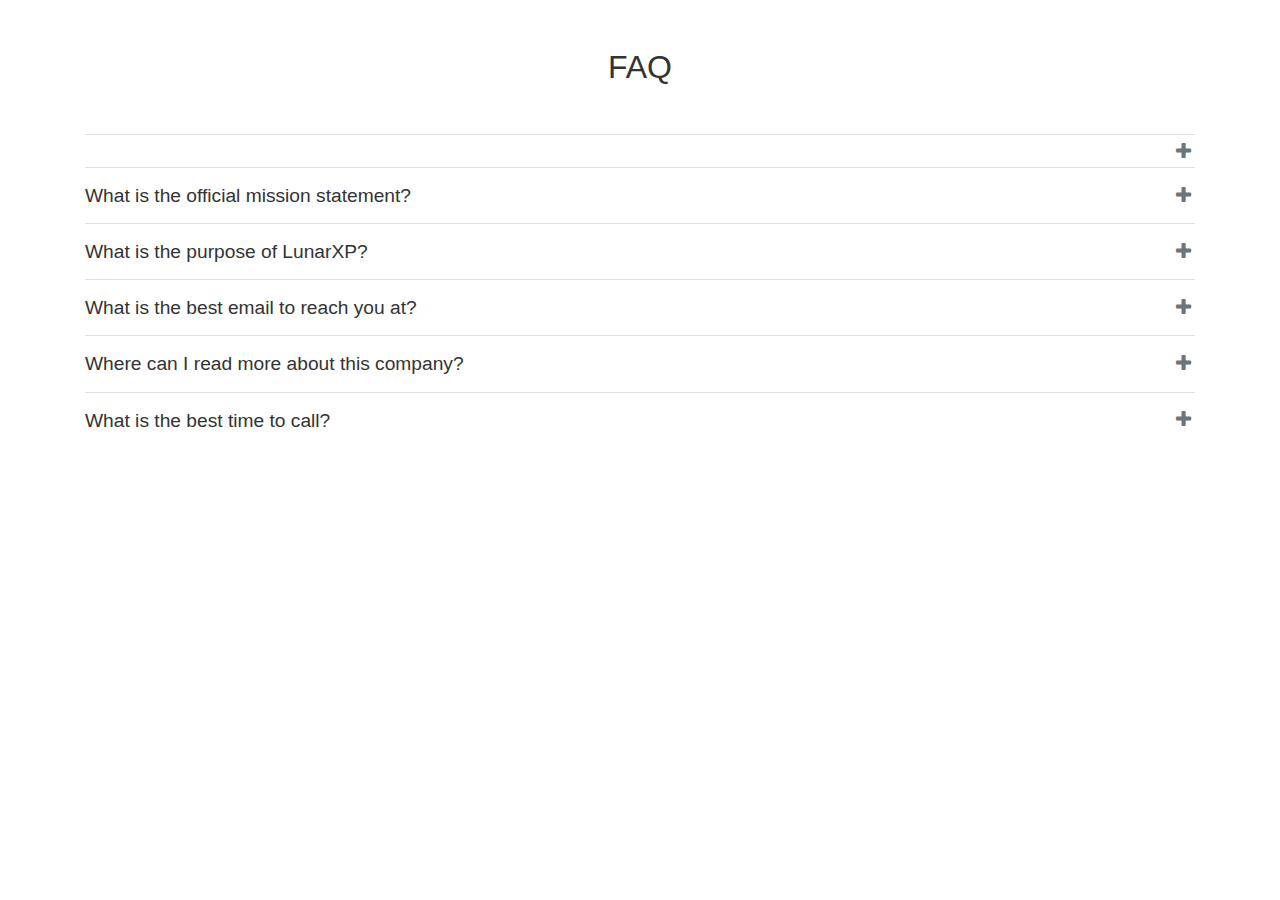
<file: faq-section-master/index.html>
<!doctype html>
<html lang="en">
  <head>
    <!-- Required meta tags -->
    <meta charset="utf-8">
    <meta name="viewport" content="width=device-width, initial-scale=1, shrink-to-fit=no">

    <!-- Bootstrap CSS -->
    <link rel="stylesheet" href="https://stackpath.bootstrapcdn.com/bootstrap/4.4.1/css/bootstrap.min.css" integrity="sha384-Vkoo8x4CGsO3+Hhxv8T/Q5PaXtkKtu6ug5TOeNV6gBiFeWPGFN9MuhOf23Q9Ifjh" crossorigin="anonymous">
    <!-- FontAwesome CSS -->
    <link rel="stylesheet" href="https://stackpath.bootstrapcdn.com/font-awesome/4.7.0/css/font-awesome.css">
    <!-- Custom CSS -->
    <link rel="stylesheet" href="stylef.css">
    <!-- Optional JavaScript -->
    <!-- jQuery first, then Popper.js, then Bootstrap JS -->
    <script src="https://code.jquery.com/jquery-3.4.1.slim.min.js" integrity="sha384-J6qa4849blE2+poT4WnyKhv5vZF5SrPo0iEjwBvKU7imGFAV0wwj1yYfoRSJoZ+n" crossorigin="anonymous"></script>
    <script src="https://cdn.jsdelivr.net/npm/popper.js@1.16.0/dist/umd/popper.min.js" integrity="sha384-Q6E9RHvbIyZFJoft+2mJbHaEWldlvI9IOYy5n3zV9zzTtmI3UksdQRVvoxMfooAo" crossorigin="anonymous"></script>
    <script src="https://stackpath.bootstrapcdn.com/bootstrap/4.4.1/js/bootstrap.min.js" integrity="sha384-wfSDF2E50Y2D1uUdj0O3uMBJnjuUD4Ih7YwaYd1iqfktj0Uod8GCExl3Og8ifwB6" crossorigin="anonymous"></script>
    <title>FAQ Section</title>
  </head>
  <body>
    <div class="text-center">
      <h2 class="mt-5 mb-5">FAQ</h2>
    </div>
    <section class="container my-5" id="maincontent">
      <section id="accordion">
        <a class="py-3 d-block h-100 w-100 position-relative z-index-1 pr-1 text-secondary border-top" aria-controls="faq-17" aria-expanded="false" data-toggle="collapse" href="#faq-17" role="button">
          <div class="position-relative">
            <h2 class="h4 m-0 pr-3">
              
            </h2>
            <div class="position-absolute top-0 right-0 h-100 d-flex align-items-center">
              <i class="fa fa-plus"></i>
            </div>
          </div>
        </a>
        <div class="collapse" id="faq-17" style="">
          <div class="card card-body border-0 p-0">
            <p>Custom gear can be ordered through our contact form. Additional fees may apply.</p>
  
          </div>
        </div>
  
        <a class="py-3 d-block h-100 w-100 position-relative z-index-1 pr-1 text-secondary border-top" aria-controls="faq-18" aria-expanded="false" data-toggle="collapse" href="#faq-18" role="button">
          <div class="position-relative">
            <h2 class="h4 m-0 pr-3">
              What is the official mission statement?
            </h2>
            <div class="position-absolute top-0 right-0 h-100 d-flex align-items-center">
              <i class="fa fa-plus"></i>
            </div>
          </div>
        </a>
        <div class="collapse" id="faq-18" style="">
          <div class="card card-body border-0 p-0">
            <p>Our official mission statement is lorem ipsum dolor sit.</p>
            <p>
            </p>
          </div>
        </div>
  
        <a class="py-3 d-block h-100 w-100 position-relative z-index-1 pr-1 text-secondary border-top" aria-controls="faq-19" aria-expanded="false" data-toggle="collapse" href="#faq-19" role="button">
          <div class="position-relative">
            <h2 class="h4 m-0 pr-3">
              What is the purpose of LunarXP?
            </h2>
            <div class="position-absolute top-0 right-0 h-100 d-flex align-items-center">
              <i class="fa fa-plus"></i>
            </div>
          </div>
        </a>
        <div class="collapse" id="faq-19" style="">
          <div class="card card-body border-0 p-0">
            <p>The purpose of LunarXP is to give you the best Mars experience!</p>
            <p>
            </p>
          </div>
        </div>
  
        <a class="py-3 d-block h-100 w-100 position-relative z-index-1 pr-1 text-secondary  border-top" aria-controls="faq-20" aria-expanded="false" data-toggle="collapse" href="#faq-20" role="button">
          <div class="position-relative">
            <h2 class="h4 m-0 pr-3">
              What is the best email to reach you at?
            </h2>
            <div class="position-absolute top-0 right-0 h-100 d-flex align-items-center">
              <i class="fa fa-plus"></i>
            </div>
          </div>
        </a>
        <div class="collapse" id="faq-20">
          <div class="card card-body border-0 p-0">
            <p>The best email for any inquiries is email@email.com!</p>
            <p>
            </p>
          </div>
        </div>
  
        <a class="py-3 d-block h-100 w-100 position-relative z-index-1 pr-1 text-secondary  border-top" aria-controls="faq-21" aria-expanded="false" data-toggle="collapse" href="#faq-21" role="button">
          <div class="position-relative">
            <h2 class="h4 m-0 pr-3">
              Where can I read more about this company?
            </h2>
            <div class="position-absolute top-0 right-0 h-100 d-flex align-items-center">
              <i class="fa fa-plus"></i>
            </div>
          </div>
        </a>
        <div class="collapse" id="faq-21">
          <div class="card card-body border-0 p-0">
            <p>Lorem ipsum dolor sit!</p>
            <p>
            </p>
          </div>
        </div>
  
        <a class="py-3 d-block h-100 w-100 position-relative z-index-1 pr-1 text-secondary  border-top" aria-controls="faq-22" aria-expanded="false" data-toggle="collapse" href="#faq-22" role="button">
          <div class="position-relative">
            <h2 class="h4 m-0 pr-3">
              What is the best time to call?
            </h2>
            <div class="position-absolute top-0 right-0 h-100 d-flex align-items-center">
              <i class="fa fa-plus"></i>
            </div>
          </div>
        </a>
        <div class="collapse" id="faq-22">
          <div class="card card-body border-0 p-0">
            <p>The best time to call is 24/7! We are always available to answer any questions.</p>
            <p>
            </p>
          </div>
        </div>
      </section>
    </section>
  </body>
</html>
</file>
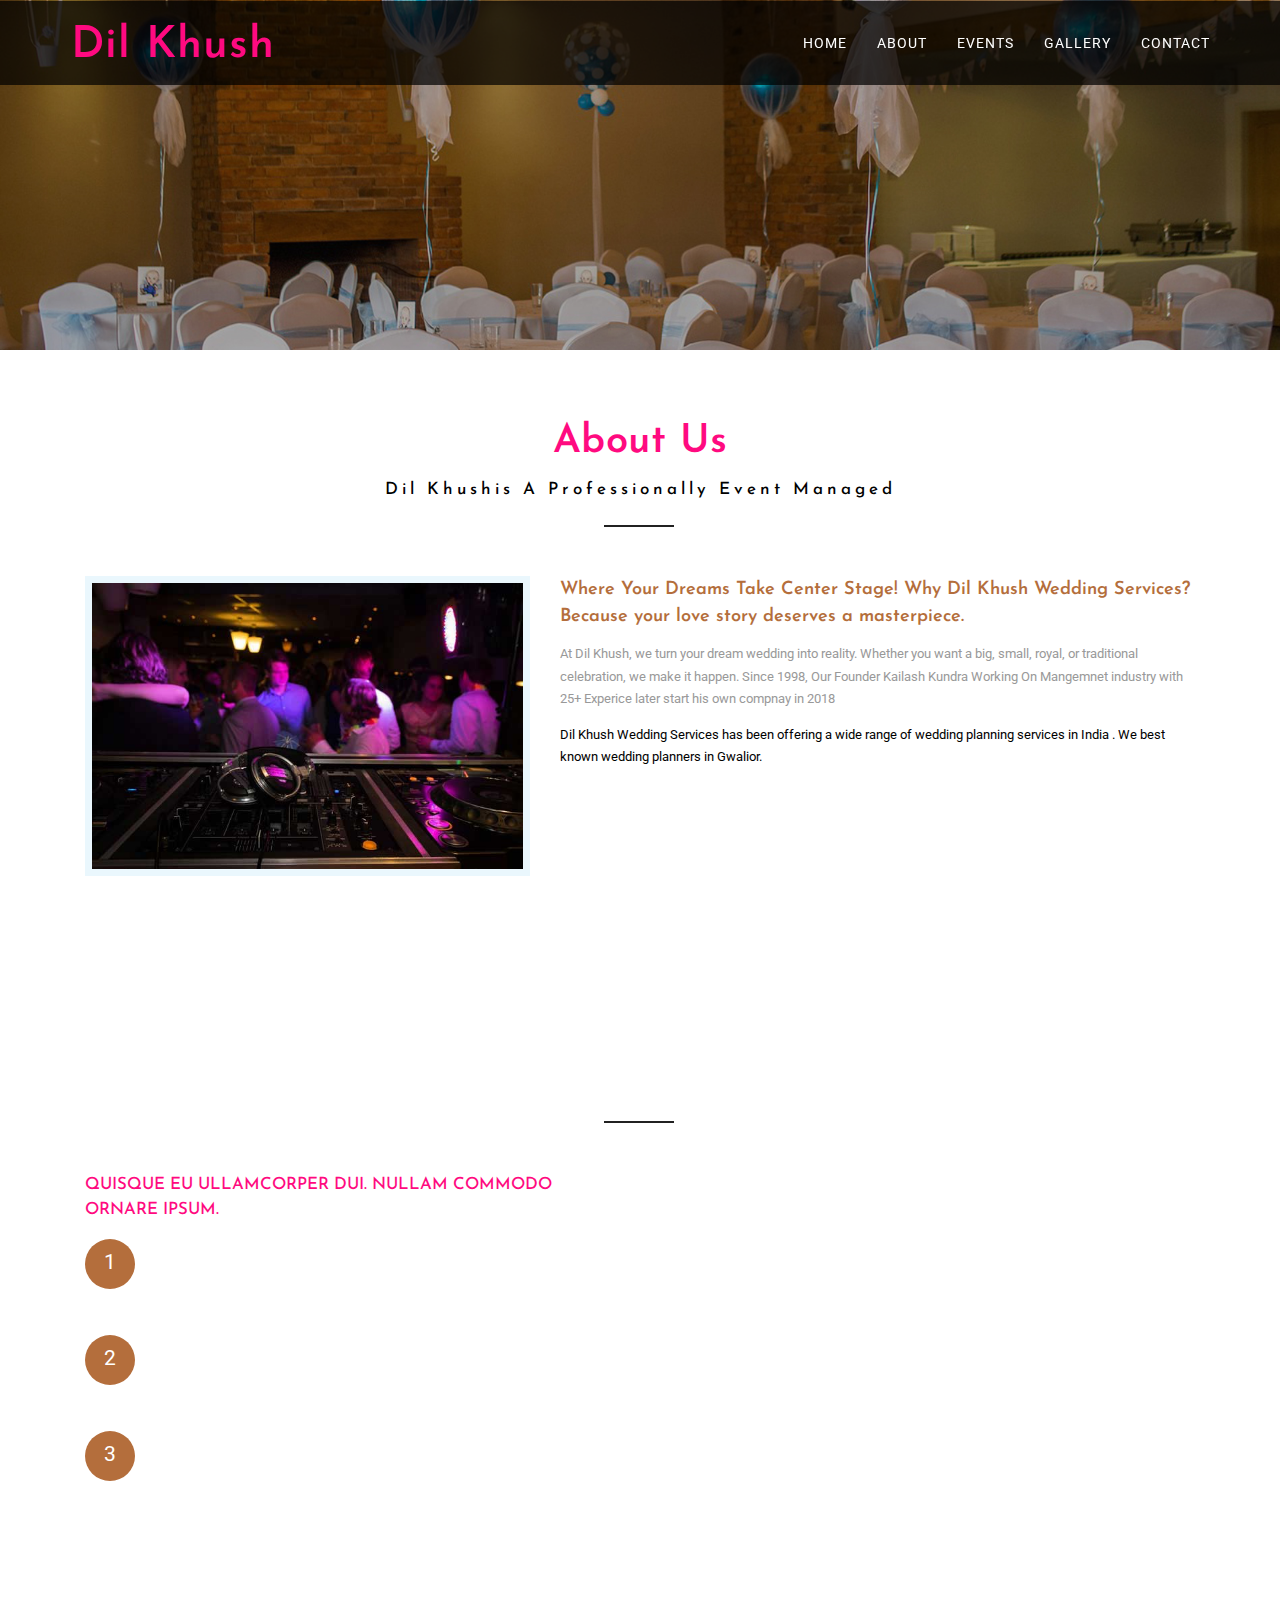
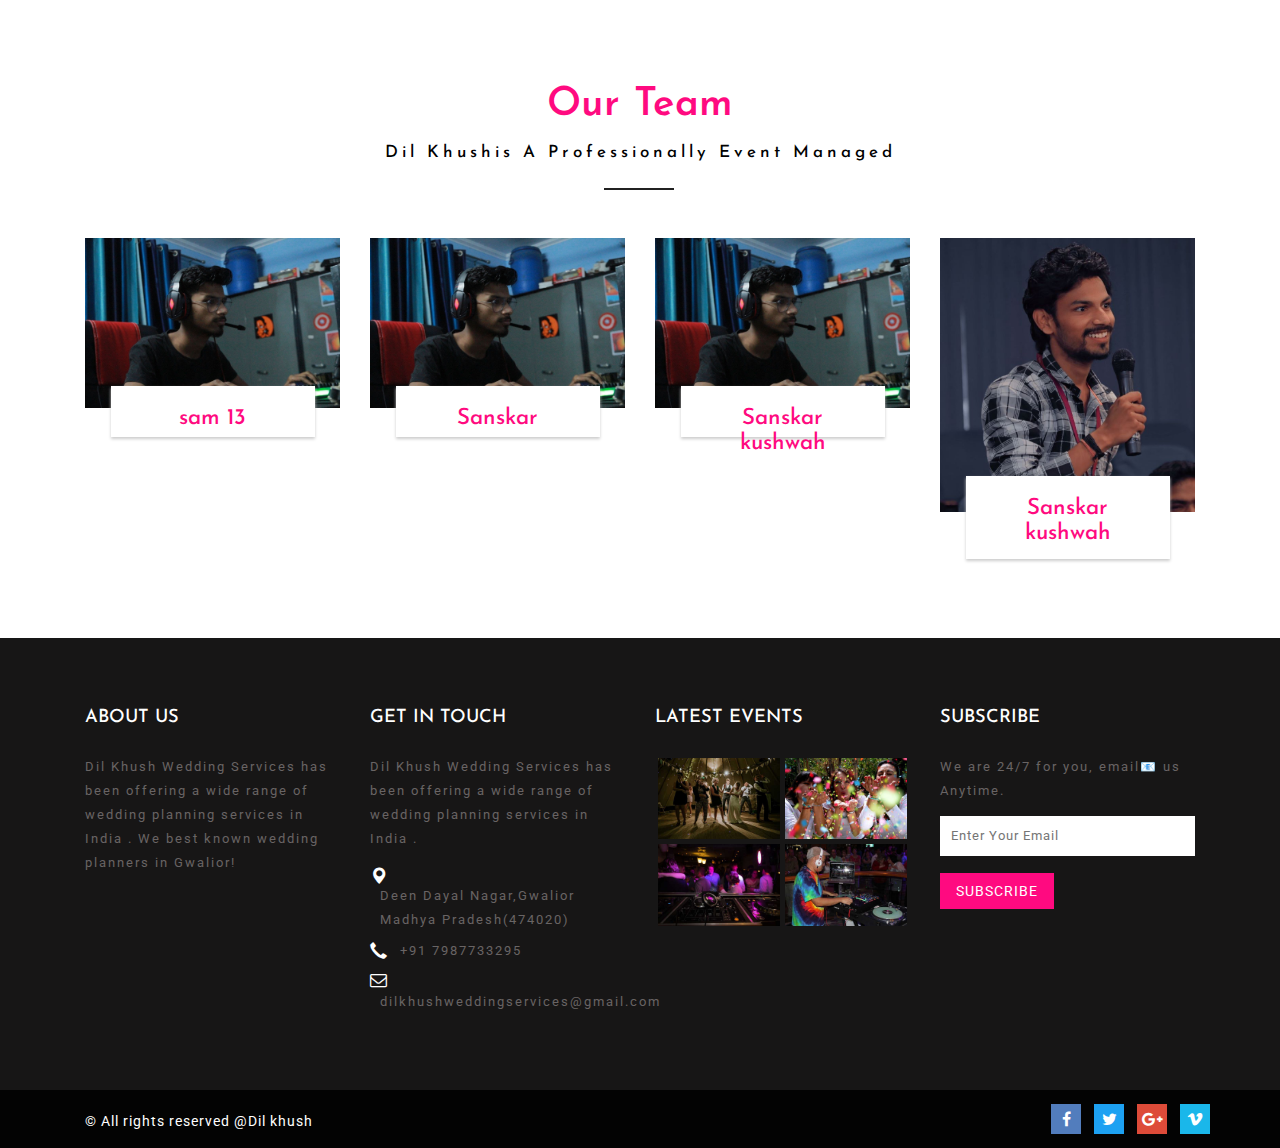
<file: about.html>
<!DOCTYPE html>
<html lang="en">
<head>
<title> Dil Khush Wedding </title>
<meta name="viewport" content="width=device-width, initial-scale=1">
<meta http-equiv="Content-Type" content="text/html; charset=utf-8" />
<meta name="keywords" content=" Dil KhushResponsive web template, Bootstrap Web Templates, Flat Web Templates, Android Compatible web template, 
	SmartPhone Compatible web template, free WebDesigns for Nokia, Samsung, LG, Sony Ericsson, Motorola web design" />
<script type="application/x-javascript"> addEventListener("load", function() { setTimeout(hideURLbar, 0); }, false); function hideURLbar(){ window.scrollTo(0,1); } </script>
<!-- Custom Theme files -->
<link href="css/bootstrap.css" type="text/css" rel="stylesheet" media="all">
<link href="css/style.css" type="text/css" rel="stylesheet" media="all">  
<link href="css/font-awesome.css" rel="stylesheet">		<!-- font-awesome icons -->
<!-- //Custom Theme files --> 
<!-- js -->
<script src="js/jquery-2.2.3.min.js"></script>  
<!-- //js -->
<!-- web-fonts -->  
<link href="//fonts.googleapis.com/css?family=Josefin+Sans:300,400,600,700" rel="stylesheet">
<link href="//fonts.googleapis.com/css?family=Roboto" rel="stylesheet">
<!-- //web-fonts -->
</head>

<body id="page-top" data-spy="scroll" data-target=".navbar-fixed-top">  
	<!-- banner -->
	<div class="w3ls-banner-1"> 
		<!-- banner-text --> 
	
	<!-- //banner --> 
			<!-- header -->
		<div class="header-w3layouts"> 
			<!-- Navigation -->
			<nav class="navbar navbar-default navbar-fixed-top">
				<div class="container">
					<div class="navbar-header page-scroll">
						<button type="button" class="navbar-toggle" data-toggle="collapse" data-target=".navbar-ex1-collapse">
							<span class="sr-only">Events</span>
							<span class="icon-bar"></span>
							<span class="icon-bar"></span>
							<span class="icon-bar"></span>
						</button>
						<h1><a class="navbar-brand" href="index.html">Dil Khush</a></h1>
					</div> 
					<!-- Collect the nav links, forms, and other content for toggling -->
					<div class="collapse navbar-collapse navbar-ex1-collapse">
						<ul class="nav navbar-nav navbar-right">
							<!-- Hidden li included to remove active class from about link when scrolled up past about section -->
							<li class="hidden"><a class="page-scroll" href="#page-top"></a>	</li>
							<li><a class="hvr-sweep-to-right" href="index.html">Home</a></li>
							<li><a class="hvr-sweep-to-right" href="about.html">About</a></li>
							<li><a class="hvr-sweep-to-right" href="events.html">Events</a></li>
							 
							<li><a class="hvr-sweep-to-right" href="gallery.html">Gallery</a></li>
							<li><a class="hvr-sweep-to-right" href="contact.html">Contact</a></li>
						</ul>
					</div>
					<!-- /.navbar-collapse -->
				</div>
				<!-- /.container -->
			</nav>  
		</div>	
		<!-- //header -->
	</div>	
<!-- about -->
<!-- about -->
	<div class="about">
		<div class="container">
		<h2 class="heading-agileinfo">About Us<span> Dil Khushis a professionally Event Managed </span></h2>
			<div class="about-grids-1">
				<div class="col-md-5 wthree-about-left">
					<div class="wthree-about-left-info">
						<img src="images/g3.jpg" alt="" />
					</div>
				</div>
				<div class="col-md-7 agileits-about-right">
					<h5>Where Your Dreams Take Center Stage! Why Dil Khush Wedding Services? Because your love story deserves a masterpiece.</h5>
					<p>At Dil Khush, we turn your dream wedding into reality. Whether you want a big, small, royal, or traditional celebration, we make it happen. Since 1998, Our Founder Kailash Kundra Working On Mangemnet industry with 25+ Experice later start his own compnay in 2018 
					<span> Dil Khush Wedding Services has been offering a wide range of wedding planning services in India . We best known wedding planners in Gwalior.</span></p>
				</div>
				<div class="clearfix"> </div>
			</div>
		</div>
	</div>
	<!-- //about -->
	<!-- offers -->
	<div class="offers">
		<div class="container">
			
			<h3 class="heading-agileinfo white-w3ls">Our Offers<span class="black-w3ls"> Dil Khushis a professionally Event Managed </span></h3>
			<div class="offers-grids">
				<div class="col-md-6 wthree-offers-left">
					<div class="offers-left-heading">
						<h4>Quisque eu ullamcorper dui. Nullam commodo ornare ipsum.</h4>
					</div>
					<div class="offers-left-grids">
						<div class="offers-number">
							<p>1</p>
						</div>
						<div class="offers-text">
							<p>Integer egestas non  eget aliquet. Nulla egestas felis et maximus elementum. Morbi a dui ac nunc mollis rhoncus. Mauris eu erat vitae enim congue placerat. Integer consequat aliquet facilisis. Phasellus ut venenatis nisi, et lobortis sem.</p>
						</div>
						<div class="clearfix"> </div>
					</div>
					<div class="offers-left-grids offers-left-middle">
						<div class="offers-number">
							<p>2</p>
						</div>
						<div class="offers-text">
							<p>Integer egestas non  eget aliquet. Nulla egestas felis et maximus elementum. Morbi a dui ac nunc mollis rhoncus. Mauris eu erat vitae enim congue placerat. Integer consequat aliquet facilisis.</p>
						</div>
						<div class="clearfix"> </div>
					</div>
					<div class="offers-left-grids">
						<div class="offers-number">
							<p>3</p>
						</div>
						<div class="offers-text">
							<p>Integer egestas non  eget aliquet. Nulla egestas felis et maximus elementum. Morbi a dui ac nunc mollis rhoncus. Mauris eu erat vitae enim congue placerat.</p>
						</div>
						<div class="clearfix"> </div>
					</div>
				</div>
				<div class="col-md-6 wthree-offers-right">
					<h5>Cras consequat et velit quis molestie. Etiam bibendum laoreet enim, nec malesuada ex fermentum et. Donec molestie diam nec  accumsan bibendum.</h5>
					<p>Vivamus est sem, pellentesque vel libero sit amet, varius tempor orci. Integer egestas metus vitae ultrices tristique. Fusce lectus dui, venenatis vitae justo nec, aliquet feugiat nunc. </p>
					<ul>
						<li><a href="#" data-toggle="modal" data-target="#myModal"><i class="fa fa-angle-right" aria-hidden="true"></i> Phasellus sem leo, interdum quis risus</a></li>
						<li><a href="#" data-toggle="modal" data-target="#myModal"><i class="fa fa-angle-right" aria-hidden="true"></i> Nullam egestas nisi id malesuada aliquet </a></li>
						<li><a href="#" data-toggle="modal" data-target="#myModal"><i class="fa fa-angle-right" aria-hidden="true"></i> Donec condimentum purus urna venenatis</a></li>
						<li><a href="#" data-toggle="modal" data-target="#myModal"><i class="fa fa-angle-right" aria-hidden="true"></i> Ut congue, nisl id tincidunt lobor mollis</a></li>
						<li><a href="#" data-toggle="modal" data-target="#myModal"><i class="fa fa-angle-right" aria-hidden="true"></i> Cum sociis natoque penatibus et magnis</a></li>
						<li><a href="#" data-toggle="modal" data-target="#myModal"><i class="fa fa-angle-right" aria-hidden="true"></i> Suspendisse nec magna id ex pretium</a></li>
						<li><a href="#" data-toggle="modal" data-target="#myModal"><i class="fa fa-angle-right" aria-hidden="true"></i> Ut congue, nisl id tincidunt lobor mollis</a></li>
					</ul>
				</div>
				<div class="clearfix"> </div>
			</div>
		</div>
	</div>
	<!-- offers -->
		<!-- about-team -->
	<div class="team">		
		<div class="container">
			<h3 class="heading-agileinfo">Our Team<span> Dil Khushis a professionally Event Managed </span></h3>			
			<div class="team-row-agileinfo">
				<div class="col-md-3 col-xs-6 team-grids">
					<div class="thumbnail team-agileits">
						<img src="images/t1.jpg" class="img-responsive" alt=""/>
						<div class="w3agile-caption ">
							<h4>sam 13</h4>
							<p></p>
							<div class="social-icon social-w3lsicon">
								<a href="#" class="social-button twit"><i class="fa fa-twitter"></i></a>
								<a href="https://www.facebook.com/geniuskushwah13" class="social-button fb"><i class="fa fa-facebook"></i></a> 
								<a href="https://www.linkedin.com/company/dilkhushweddingservices" class="social-button in"><i class="fa fa-linkedin"></i></a>  
							</div>	
						</div> 
					</div>
				</div>
				<div class="col-md-3 col-xs-6 team-grids">
					<div class="thumbnail team-agileits">
						<img src="images/t1.jpg" class="img-responsive" alt=""/>
						<div class="w3agile-caption">
							<h4>Sanskar</h4>
							<p></p>
							<div class="social-icon social-w3lsicon">
								<a href="#" class="social-button twit"><i class="fa fa-twitter"></i></a>
								<a href="https://www.facebook.com/geniuskushwah13" class="social-button fb"><i class="fa fa-facebook"></i></a> 
								<a href="https://www.linkedin.com/company/dilkhushweddingservices" class="social-button in"><i class="fa fa-linkedin"></i></a>  
							</div>	
						</div> 
					</div>
				</div>
				<div class="col-md-3 col-xs-6 team-grids">
					<div class="thumbnail team-agileits">
						<img src="images/t1.jpg" class="img-responsive" alt=""/>
						<div class="w3agile-caption">
							<h4>Sanskar kushwah</h4>
							<p></p>				
							<div class="social-icon social-w3lsicon">
								<a href="#" class="social-button twit"><i class="fa fa-twitter"></i></a>
								<a href="https://www.facebook.com/geniuskushwah13" class="social-button fb"><i class="fa fa-facebook"></i></a> 
								<a href="https://www.linkedin.com/company/dilkhushweddingservices" class="social-button in"><i class="fa fa-linkedin"></i></a>  
							</div>	
						</div> 
					</div>
				</div>
				<div class="col-md-3 col-xs-6 team-grids">
					<div class="thumbnail team-agileits">
						<img src="images/te2.jpg" class="img-responsive" alt=""/>
						<div class="w3agile-caption">
							<h4>Sanskar kushwah</h4>
							<p></p>						
							<div class="social-icon social-w3lsicon">
								<a href="#" class="social-button twit"><i class="fa fa-twitter"></i></a>
								<a href="https://www.facebook.com/geniuskushwah13" class="social-button fb"><i class="fa fa-facebook"></i></a> 
								<a href="https://www.linkedin.com/company/dilkhushweddingservices" class="social-button in"><i class="fa fa-linkedin"></i></a>  
							</div>	
						</div> 
					</div>
				</div>
				<div class="clearfix"> </div>
			</div>
		</div>
	</div>
	<!-- //about-team -->
<!-- about -->
<!-- footer-top -->	
	<div class="footer-top">
		<div class="container">
			<div class="col-md-3 foot-left">
				<h3>About Us</h3>
			
				<p>  Dil Khush Wedding Services has been offering a wide range of wedding planning services in India . We best known wedding planners in Gwalior!</p>
			</div>
			<div class="col-md-3 foot-left">
					<h3>Get In Touch</h3>
					<p>  Dil Khush Wedding Services has been offering a wide range of wedding planning services in India .</p>
				
						<div class="contact-btm">
							<span class="glyphicon glyphicon-map-marker" aria-hidden="true"></span>
							<p>Deen Dayal Nagar,Gwalior Madhya Pradesh(474020)</p>
						</div>
						<div class="contact-btm">
							<span class="glyphicon glyphicon-earphone" aria-hidden="true"></span>
							<p>+91 7987733295</p>
						<div class="contact-btm">
						</div>
							<span class="fa fa-envelope-o" aria-hidden="true"></span>
							<p><a href="mailto:example@email.com">dilkhushweddingservices@gmail.com</a></p>
						</div>
						<div class="clearfix"></div>

			</div>
			<div class="col-md-3 foot-left">
				<h3>Latest Events</h3>
				<ul>
					<li><a href="#" data-toggle="modal" data-target="#myModal"><img src="images/g1.jpg" alt="" class="img-responsive"></a></li>
					<li><a href="#" data-toggle="modal" data-target="#myModal"><img src="images/g2.jpg" alt="" class="img-responsive"></a></li>
					<li><a href="#" data-toggle="modal" data-target="#myModal"><img src="images/g3.jpg" alt="" class="img-responsive"></a></li>
					<li><a href="#" data-toggle="modal" data-target="#myModal"><img src="images/g4.jpg" alt="" class="img-responsive"></a></li>
				</ul>
				<div class="clearfix"></div>
			</div>
			<div class="col-md-3 foot-left">
			<h3>Subscribe</h3>
			<p> We are 24/7 for you, email📧 us Anytime.</p>
			<form action="#" method="post">	
					<input type="email" Name="Enter Your Email" placeholder="Enter Your Email" required="">
				<input type="submit" value="Subscribe">
			</form>
			</div>
				<div class="clearfix"></div>
		</div>
	</div>
<!-- /footer-top -->							

<!-- footer -->
			<div class="copy-right">
				<div class="container">
				<div class="col-md-6 col-sm-6 col-xs-6 copy-right-grids">
						<div class="copy-left">
						<p>&copy; All rights reserved @Dil khush</a></p>
						</div>
					</div>
				<div class="col-md-6 col-sm-6 col-xs-6 top-middle">
						<ul>
							<li><a href="https://www.facebook.com/rahulkundra999"><i class="fa fa-facebook"></i></a></li>
							<li><a href="https://www.facebook.com/rahulkundra999"><i class="fa fa-twitter"></i></a></li>
							<li><a href="https://www.facebook.com/rahulkundra999"><i class="fa fa-google-plus"></i></a></li>
							<li><a href="https://www.facebook.com/rahulkundra999"><i class="fa fa-vimeo"></i></a></li>
						</ul>
					</div>
					<div class="clearfix"></div>
					</div>
			</div>
			
<!-- //footer -->
<!-- bootstrap-modal-pop-up -->
	<div class="modal video-modal fade" id="myModal" tabindex="-1" role="dialog" aria-labelledby="myModal">
		<div class="modal-dialog" role="document">
			<div class="modal-content">
				<div class="modal-header">
					Dil Khush
					<button type="button" class="close" data-dismiss="modal" aria-label="Close"><span aria-hidden="true">&times;</span></button>						
				</div>
					<div class="modal-body">
						<img src="images/t1.png" alt=" " class="img-responsive" />
						<p>At Dil Khush, we turn your dream wedding into reality. Whether you want a big, small, royal, or traditional celebration, we make it happen. Since 1998, Our Founder Kailash Kundra Working On Mangemnet industry with 25+ Experice later start his own compnay in 2018 
							<i>" Quis autem vel eum iure reprehenderit qui in ea voluptate velit 
								esse quam nihil molestiae consequatur.</i></p>
					</div>
			</div>
		</div>
	</div>
<!-- //bootstrap-modal-pop-up --> 
<a href="#" id="toTop" style="display: block;"> <span id="toTopHover" style="opacity: 1;"> </span></a>

<script src="js/jquery-2.2.3.min.js"></script> 
	
<!-- skills -->
<script type="text/javascript" src="js/move-top.js"></script>
<script type="text/javascript" src="js/easing.js"></script>
<script type="text/javascript">
	jQuery(document).ready(function($) {
		$(".scroll").click(function(event){		
			event.preventDefault();
			$('html,body').animate({scrollTop:$(this.hash).offset().top},1000);
		});
	});
</script>
<!-- start-smoth-scrolling -->
	<script src="js/bootstrap.js"></script>
<!-- //for bootstrap working -->
<!-- here stars scrolling icon -->
	<script type="text/javascript">
		$(document).ready(function() {
			/*
				var defaults = {
				containerID: 'toTop', // fading element id
				containerHoverID: 'toTopHover', // fading element hover id
				scrollSpeed: 1200,
				easingType: 'linear' 
				};
			*/
								
			$().UItoTop({ easingType: 'easeOutQuart' });
								
			});
	</script>
<!-- //here ends scrolling icon -->
</body>
</html>
</file>
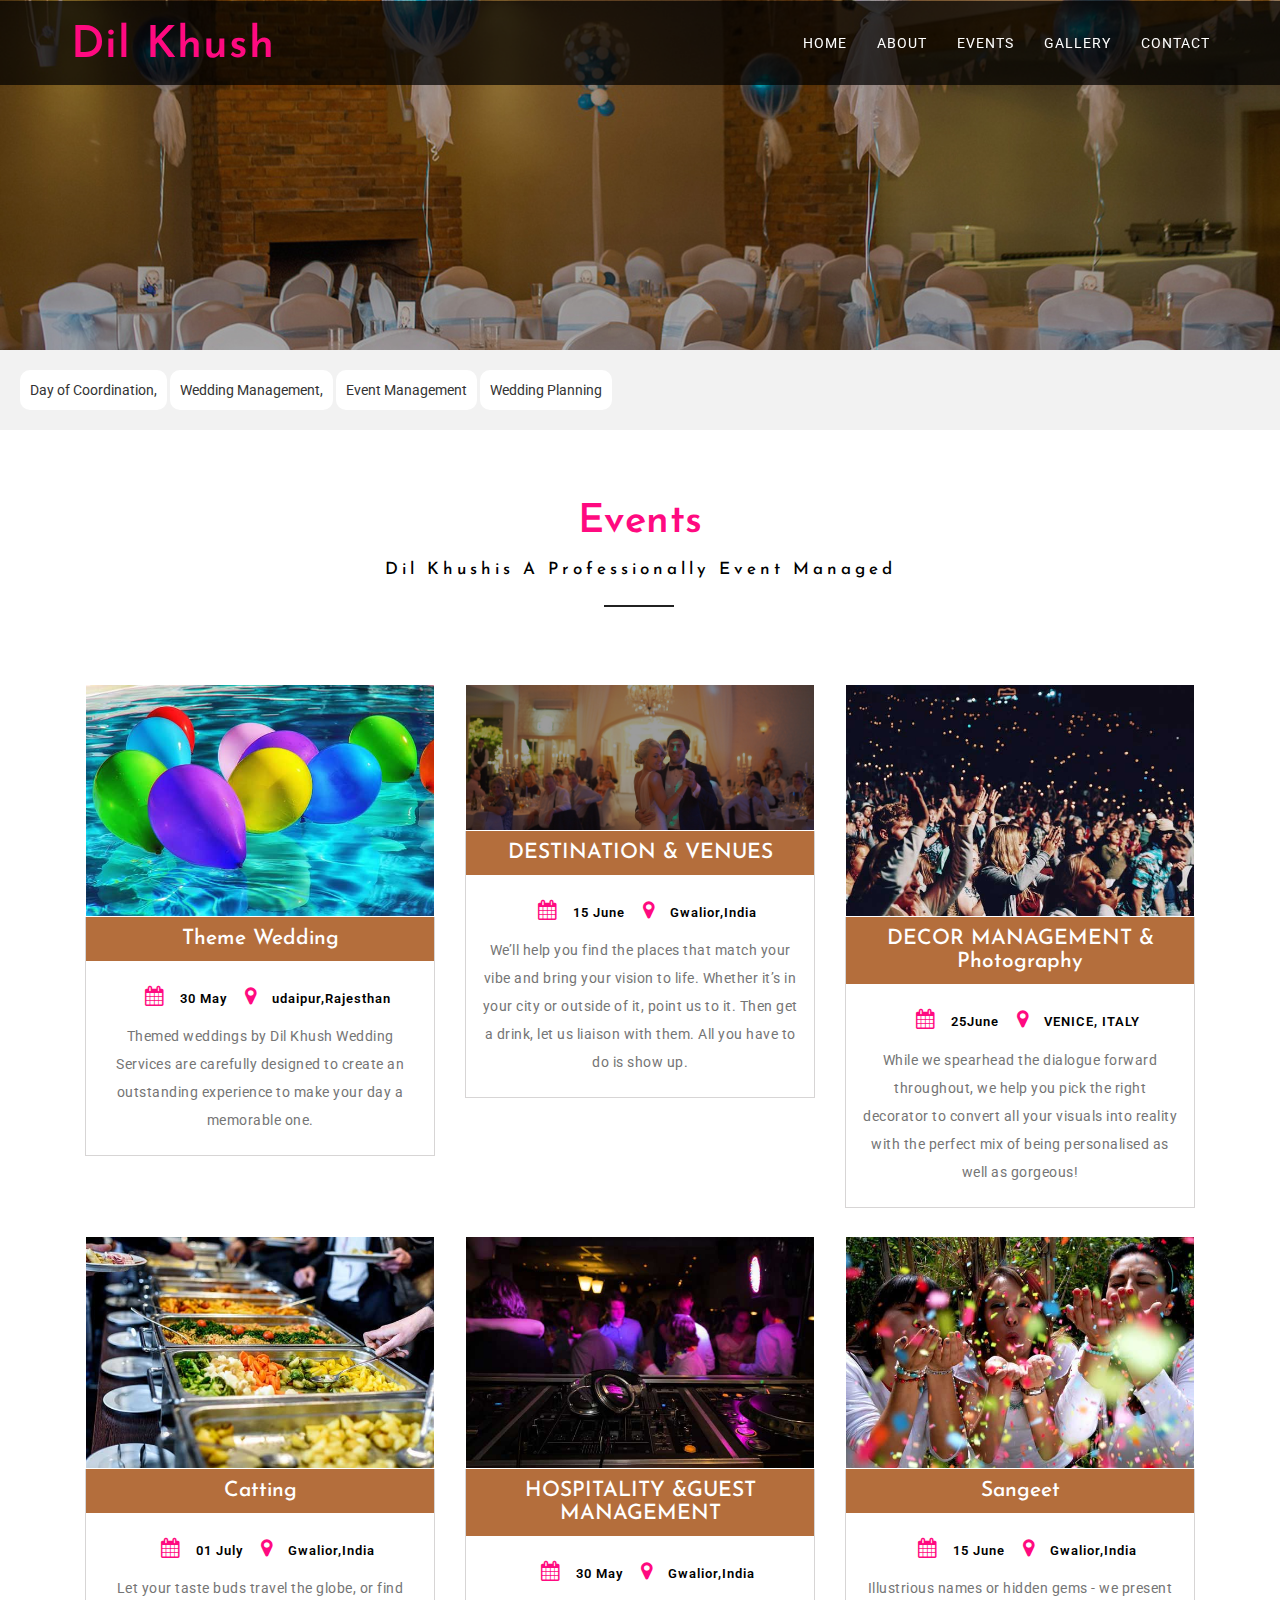
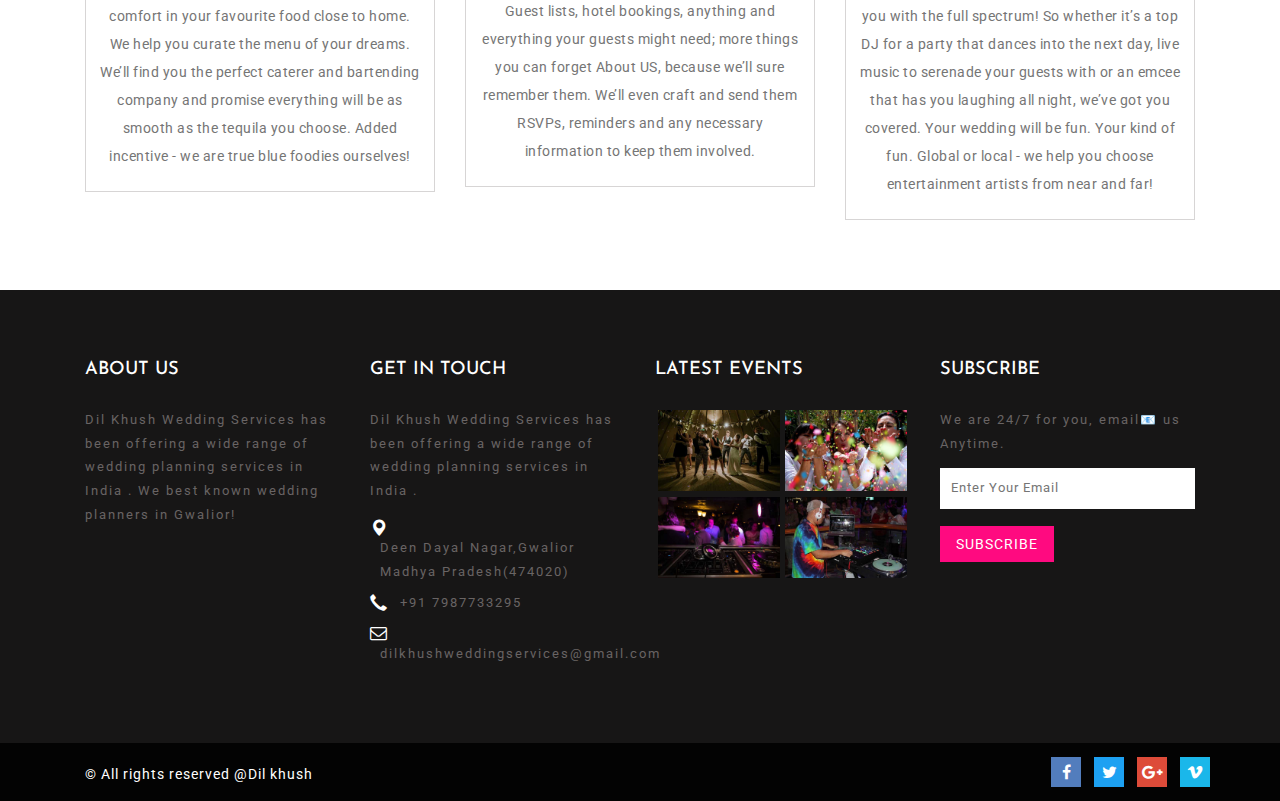
<file: events.html>
<!DOCTYPE html>
<html lang="en">
<head>
<title>Dil khush wedding services </title>
<meta name="viewport" content="width=device-width, initial-scale=1">
<meta http-equiv="Content-Type" content="text/html; charset=utf-8" />
<meta name="keywords" content=" Dil KhushResponsive web template, Bootstrap Web Templates, Flat Web Templates, Android Compatible web template, 
	SmartPhone Compatible web template, free WebDesigns for Nokia, Samsung, LG, Sony Ericsson, Motorola web design" />
<script type="application/x-javascript"> addEventListener("load", function() { setTimeout(hideURLbar, 0); }, false); function hideURLbar(){ window.scrollTo(0,1); } </script>
<!-- Custom Theme files -->
<link href="css/bootstrap.css" type="text/css" rel="stylesheet" media="all">
<link href="css/style.css" type="text/css" rel="stylesheet" media="all">  
<link href="css/font-awesome.css" rel="stylesheet">		<!-- font-awesome icons -->
<!-- //Custom Theme files --> 
<!-- js -->
<script src="js/jquery-2.2.3.min.js"></script>  
<!-- //js -->
<!-- web-fonts -->  

<style>
	.banner {
  background-color: #f2f2f2;
  width: 100%;
  padding: 20px;
  box-sizing: border-box;
  overflow: hidden;
  white-space: nowrap;
  animation: moving-banner 20s linear infinite;
}

.banner p {
  display: inline-table;
  padding: 10px;
  border-radius: 10px;
  background-color: #fff;
  box-shadow: 3 5px 10px rgba(0, 0, 0, 0.2);
  animation: moving-text 20s linear infinite;
}

@keyframes moving-banner {
  0% {
    transform: translateX(100%);
  }
  100% {
    transform: translateX(-100%);
  }
}

@keyframes moving-text {
  0% {
    transform: translateX(100%);
  }
  100% {
    transform: translateX(-100%);
  }
}
</style>
<link href="//fonts.googleapis.com/css?family=Josefin+Sans:300,400,600,700" rel="stylesheet">
<link href="//fonts.googleapis.com/css?family=Roboto" rel="stylesheet">
<!-- //web-fonts -->
</head>

<body id="page-top" data-spy="scroll" data-target=".navbar-fixed-top">  
	<!-- banner -->
	<div class="w3ls-banner-1"> 
		<!-- banner-text --> 
		
	
	<!-- //banner --> 
			<!-- header -->
		<div class="header-w3layouts"> 
			<!-- Navigation -->
			<nav class="navbar navbar-default navbar-fixed-top">
				<div class="container">
					<div class="navbar-header page-scroll">
						<button type="button" class="navbar-toggle" data-toggle="collapse" data-target=".navbar-ex1-collapse">
							<span class="sr-only">Events</span>
							<span class="icon-bar"></span>
							<span class="icon-bar"></span>
							<span class="icon-bar"></span>
						</button>
						<h1><a class="navbar-brand" href="index.html">Dil Khush</a></h1>
					</div> 
					<!-- Collect the nav links, forms, and other content for toggling -->
					<div class="collapse navbar-collapse navbar-ex1-collapse">
						<ul class="nav navbar-nav navbar-right">
							<!-- Hidden li included to remove active class from about link when scrolled up past about section -->
							<li class="hidden"><a class="page-scroll" href="#page-top"></a>	</li>
							<li><a class="hvr-sweep-to-right" href="index.html">Home</a></li>
							<li><a class="hvr-sweep-to-right" href="about.html">About</a></li>
							<li><a class="hvr-sweep-to-right" href="events.html">Events</a></li>
							 
							<li><a class="hvr-sweep-to-right" href="gallery.html">Gallery</a></li>
							<li><a class="hvr-sweep-to-right" href="contact.html">Contact</a></li>
						</ul>
					</div>
					<!-- /.navbar-collapse -->
				</div>
				<!-- /.container -->
			</nav>  
		</div>	
		<!-- //header -->
	</div>	
	<!--  Dil Khush-->
	<!-- Dil Khush--> 

	<div class="banner">
		<p>Day of Coordination,</p>
		<P> Wedding Management, </P>
		<p> Event Management</p>
		<p>Wedding Planning</p>
	  </div>
		<div class="events-agileits-w3layouts">
		<div class="container">
		<h2 class="heading-agileinfo">Events <span> Dil Khushis a professionally Event Managed </span></h2>
				<div class="popular-grids">
					<div class="col-md-4 popular-grid">
						<img src="images/g7.jpg" class="img-responsive" alt=""/>
						<div class="popular-text">
							<h5><a href="#" data-toggle="modal" data-target="#myModal2">Theme Wedding</a></h5>
							<div class="detail-bottom">
								<ul>
									<li><i class="fa fa-calendar" aria-hidden="true"></i>30 May</li>
									<li><i class="fa fa-map-marker" aria-hidden="true"></i>udaipur,Rajesthan</li>
								</ul>
								<p>Themed weddings by Dil Khush Wedding Services are carefully designed to create an outstanding experience to make your day a memorable one. 
								</p>
							</div>
						</div>
					</div>
					<div class="col-md-4 popular-grid">
						<img src="images/3.jpg" class="img-responsive" alt=""/>
						<div class="popular-text">
							<h5><a href="#" data-toggle="modal" data-target="#myModal">DESTINATION & VENUES</a></h5>
							<div class="detail-bottom">
								<ul>
									<li><i class="fa fa-calendar" aria-hidden="true"></i>15 June</li>
									<li><i class="fa fa-map-marker" aria-hidden="true"></i>Gwalior,India</li>
								</ul>
								<p>We’ll help you find the places that match your vibe and bring your vision to life. Whether it’s in your city or outside of it, point us to it. Then get a drink, let us liaison with them. All you have to do is show up.
								</p>
							</div>
						</div>
					</div>
					<div class="col-md-4 popular-grid">
						<img src="images/g9.jpg" class="img-responsive" alt=""/>
						<div class="popular-text">
							<h5><a href="#" data-toggle="modal" data-target="#myModal6">DECOR MANAGEMENT & Photography</a></h5>
							<div class="detail-bottom">
								<ul>
									<li><i class="fa fa-calendar" aria-hidden="true"></i>25June</li>
									<li><i class="fa fa-map-marker" aria-hidden="true"></i>VENICE, ITALY</li>
								</ul>
								<p>While we spearhead the dialogue forward throughout, we help you pick the right decorator to convert all your visuals into reality with the perfect mix of being personalised as well as gorgeous!
								</p>
							</div>
						</div>
					</div>
					<div class="col-md-4 popular-grid">
						<img src="images/g6.jpg" class="img-responsive" alt=""/>
						<div class="popular-text">
							<h5><a href="#" data-toggle="modal" data-target="#myModal2">catting</a></h5>
							<div class="detail-bottom">
								<ul>
									<li><i class="fa fa-calendar" aria-hidden="true"></i>01 July</li>
									<li><i class="fa fa-map-marker" aria-hidden="true"></i>Gwalior,India</li>
								</ul>
								<p>Let your taste buds travel the globe, or find comfort in your favourite food close to home. We help you curate the menu of your dreams. We’ll find you the perfect caterer and bartending company and promise everything will be as smooth as the tequila you choose. Added incentive - we are true blue foodies ourselves!
								</p>
							</div>
						</div>
					</div>
					<div class="col-md-4 popular-grid">
						<img src="images/g3.jpg" class="img-responsive" alt=""/>
						<div class="popular-text">
							<h5><a href="#" data-toggle="modal" data-target="#myModal3">HOSPITALITY &GUEST MANAGEMENT</a></h5>
							<div class="detail-bottom">
								<ul>
									<li><i class="fa fa-calendar" aria-hidden="true"></i>30 May</li>
									<li><i class="fa fa-map-marker" aria-hidden="true"></i>Gwalior,India</li>
								</ul>
								<p>Guest lists, hotel bookings, anything and everything your guests might need; more things you can forget About US, because we’ll sure remember them. We’ll even craft and send them RSVPs, reminders and any necessary information to keep them involved.
								</p>
							</div>
						</div>
					</div>
					<div class="col-md-4 popular-grid">
						<img src="images/g2.jpg" class="img-responsive" alt=""/>
						<div class="popular-text">
							<h5><a href="#" data-toggle="modal" data-target="#myModal4">Sangeet</a></h5>
							<div class="detail-bottom">
								<ul>
									<li><i class="fa fa-calendar" aria-hidden="true"></i>15 June</li>
									<li><i class="fa fa-map-marker" aria-hidden="true"></i>Gwalior,India</li>
								</ul>
								<p>Illustrious names or hidden gems - we present you with the full spectrum! So whether it’s a top DJ for a party that dances into the next day, live music to serenade your guests with or an emcee that has you laughing all night, we’ve got you covered. Your wedding will be fun. Your kind of fun. Global or local - we help you choose entertainment artists from near and far!

								</p>
							</div>
						</div>
					</div>
					<div class="clearfix"></div>
				</div>
		</div>
		</div>
<!-- // Dil Khush--> 
<!-- models -->
<div class="modal fade" id="myModal2" tabindex="-1" role="dialog" aria-labelledby="myModal2">
	<div class="modal-dialog" role="document">
	  <div class="modal-content">
		<div class="modal-header">
		  Dil Khush4444
		  <button type="button" class="close" data-dismiss="modal" aria-label="Close"><span aria-hidden="true">&times;</span></button>
		</div>
		<div class="modal-body">
		  <img src="images/b1.jpg" alt="" class="img-responsive">
		  <p>Page under constuction.</p>
		</div>
	  </div>
	</div>
  </div>
  <div class="modal fade" id="myModal6" tabindex="-1" role="dialog" aria-labelledby="myModal2">
	<div class="modal-dialog" role="document">
	  <div class="modal-content">
		<div class="modal-header">
		  Dil Khush
		  <button type="button" class="close" data-dismiss="modal" aria-label="Close"><span aria-hidden="true">&times;</span></button>
		</div>
		<div class="modal-body">
		  <img src="images/g6.jpg" alt="" class="img-responsive">
		  <p>Page under constuction.</p>
		</div>
	  </div>
	</div>
  </div>


  <div class="modal fade" id="myModal3" tabindex="-1" role="dialog" aria-labelledby="myModal2">
	<div class="modal-dialog" role="document">
	  <div class="modal-content">
		<div class="modal-header">
		  Dil Khush
		  <button type="button" class="close" data-dismiss="modal" aria-label="Close"><span aria-hidden="true">&times;</span></button>
		</div>
		<div class="modal-body">
		  <img src="images/g3.jpg" alt="" class="img-responsive">
		  <p>Page under constuction.</p>
		</div>
	  </div>
	</div>
  </div>

  <div class="modal fade" id="myModal4" tabindex="-1" role="dialog" aria-labelledby="myModal2">
	<div class="modal-dialog" role="document">
	  <div class="modal-content">
		<div class="modal-header">
		  Dil Khush
		  <button type="button" class="close" data-dismiss="modal" aria-label="Close"><span aria-hidden="true">&times;</span></button>
		</div>
		<div class="modal-body">
		  <img src="images/g4.jpg" alt="" class="img-responsive">
		  <p>Page under constuction.</p>
		</div>
	  </div>
	</div>
  </div>


	<!-- // Dil Khush-->
<!-- footer-top -->	
	<div class="footer-top">
		<div class="container">
			<div class="col-md-3 foot-left">
				<h3>About Us</h3>
			
				<p>  Dil Khush Wedding Services has been offering a wide range of wedding planning services in India . We best known wedding planners in Gwalior!</p>
			</div>
			<div class="col-md-3 foot-left">
					<h3>Get In Touch</h3>
					<p>  Dil Khush Wedding Services has been offering a wide range of wedding planning services in India .</p>
				
						<div class="contact-btm">
							<span class="glyphicon glyphicon-map-marker" aria-hidden="true"></span>
							<p>Deen Dayal Nagar,Gwalior Madhya Pradesh(474020)</p>
						</div>
						<div class="contact-btm">
							<span class="glyphicon glyphicon-earphone" aria-hidden="true"></span>
							<p>+91 7987733295</p>
						<div class="contact-btm">
						</div>
							<span class="fa fa-envelope-o" aria-hidden="true"></span>
							<p><a href="mailto:example@email.com">dilkhushweddingservices@gmail.com</a></p>
						</div>
						<div class="clearfix"></div>

			</div>
			<div class="col-md-3 foot-left">
				<h3>Latest Events</h3>
				<ul>
					<li><a href="#" data-toggle="modal" data-target="#myModal"><img src="images/g1.jpg" alt="" class="img-responsive"></a></li>
					<li><a href="#" data-toggle="modal" data-target="#myModal"><img src="images/g2.jpg" alt="" class="img-responsive"></a></li>
					<li><a href="#" data-toggle="modal" data-target="#myModal"><img src="images/g3.jpg" alt="" class="img-responsive"></a></li>
					<li><a href="#" data-toggle="modal" data-target="#myModal"><img src="images/g4.jpg" alt="" class="img-responsive"></a></li>
				</ul>
				<div class="clearfix"></div>
			</div>
			<div class="col-md-3 foot-left">
			<h3>Subscribe</h3>
			<p> We are 24/7 for you, email📧 us Anytime.</p>
			<form action="#" method="post">	
					<input type="email" Name="Enter Your Email" placeholder="Enter Your Email" required="">
				<input type="submit" value="Subscribe">
			</form>
			</div>
				<div class="clearfix"></div>
		</div>
	</div>
<!-- /footer-top -->							

<!-- footer -->
			<div class="copy-right">
				<div class="container">
				<div class="col-md-6 col-sm-6 col-xs-6 copy-right-grids">
						<div class="copy-left">
						<p>&copy; All rights reserved @Dil khush</a></p>
						</div>
					</div>
				<div class="col-md-6 col-sm-6 col-xs-6 top-middle">
						<ul>
							<li><a href="https://www.facebook.com/rahulkundra999"><i class="fa fa-facebook"></i></a></li>
							<li><a href="https://www.facebook.com/rahulkundra999"><i class="fa fa-twitter"></i></a></li>
							<li><a href="https://www.facebook.com/rahulkundra999"><i class="fa fa-google-plus"></i></a></li>
							<li><a href="https://www.facebook.com/rahulkundra999"><i class="fa fa-vimeo"></i></a></li>
						</ul>
					</div>
					<div class="clearfix"></div>
					</div>
			</div>
			
<!-- //footer -->
<!-- bootstrap-modal-pop-up -->
	<div class="modal video-modal fade" id="myModal" tabindex="-1" role="dialog" aria-labelledby="myModal">
		<div class="modal-dialog" role="document">
			<div class="modal-content">
				<div class="modal-header">
					Dil Khush 
					<button type="button" class="close" data-dismiss="modal" aria-label="Close"><span aria-hidden="true">&times;</span></button>						
				</div>
					<div class="modal-body">
						<img src="images/t1.png" alt=" " class="img-responsive" />
						<p> Combining youthfulness with experience, we ensure a vibrant and innovative approach to every event.
							All-In-One Magic: Fireworks, food, invites, entertainment – we've got everything you need for a fantastic celebration.
							Out-of-the-Box Thinking: We love doing things differently. No challenge is too big for us – we offer unique experiences.
							<i>Let Dil Khush Wedding Services make your dreams come true! Whether you want a big or small celebration, Dil Khush Wedding Services is here to make it magical. Sit back, relax, and let us handle the details. Your journey to a breathtaking wedding experience starts here.</i></p>
					</div>
			</div>
		</div>
	</div>
<!-- //bootstrap-modal-pop-up --> 
<a href="#" id="toTop" style="display: block;"> <span id="toTopHover" style="opacity: 1;"> </span></a>

<script src="js/jquery-2.2.3.min.js"></script> 
	
<!-- skills -->
<script type="text/javascript" src="js/move-top.js"></script>
<script type="text/javascript" src="js/easing.js"></script>
<script type="text/javascript">
	jQuery(document).ready(function($) {
		$(".scroll").click(function(event){		
			event.preventDefault();
			$('html,body').animate({scrollTop:$(this.hash).offset().top},1000);
		});
	});
</script>
<!-- start-smoth-scrolling -->
	<script src="js/bootstrap.js"></script>
<!-- //for bootstrap working -->
<!-- here stars scrolling icon -->
	<script type="text/javascript">
		$(document).ready(function() {
			/*
				var defaults = {
				containerID: 'toTop', // fading element id
				containerHoverID: 'toTopHover', // fading element hover id
				scrollSpeed: 1200,
				easingType: 'linear' 
				};
			*/
								
			$().UItoTop({ easingType: 'easeOutQuart' });
								
			});
	</script>
<!-- //here ends scrolling icon -->
</body>
</html>
</file>
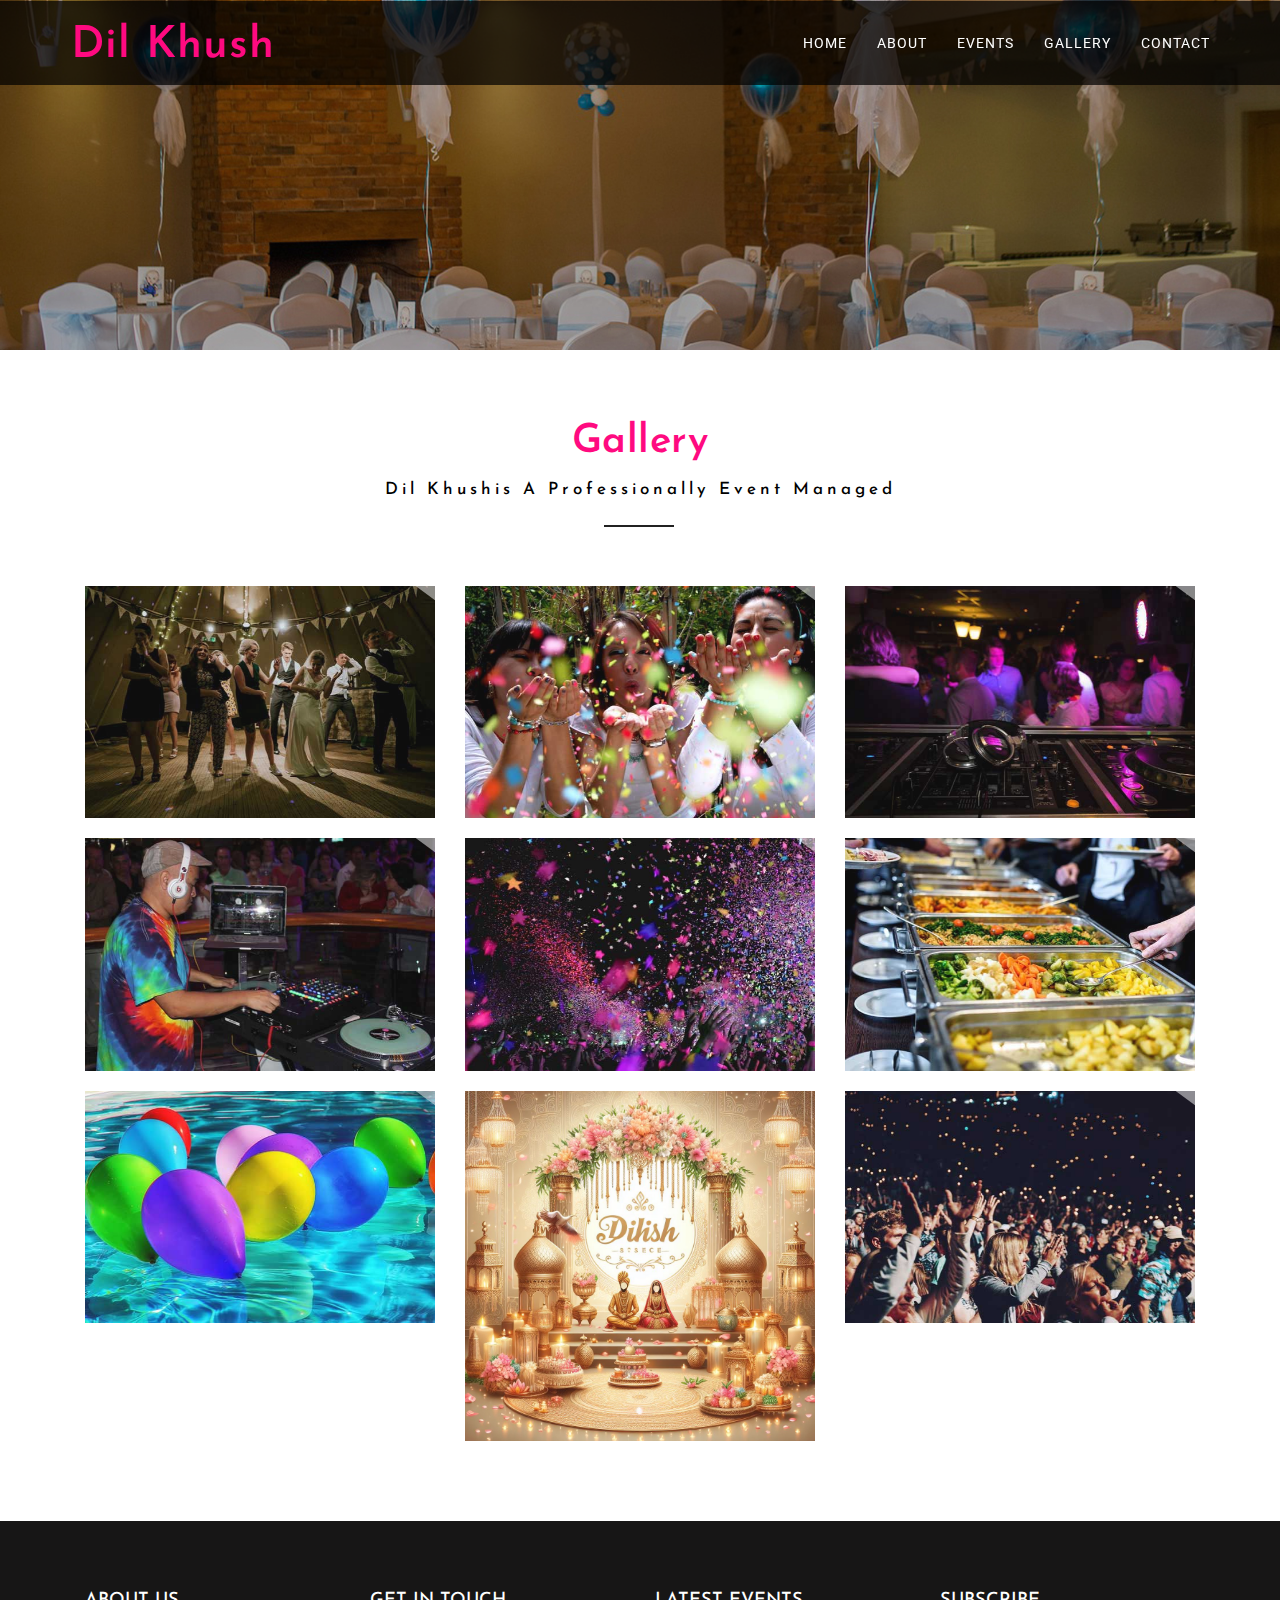
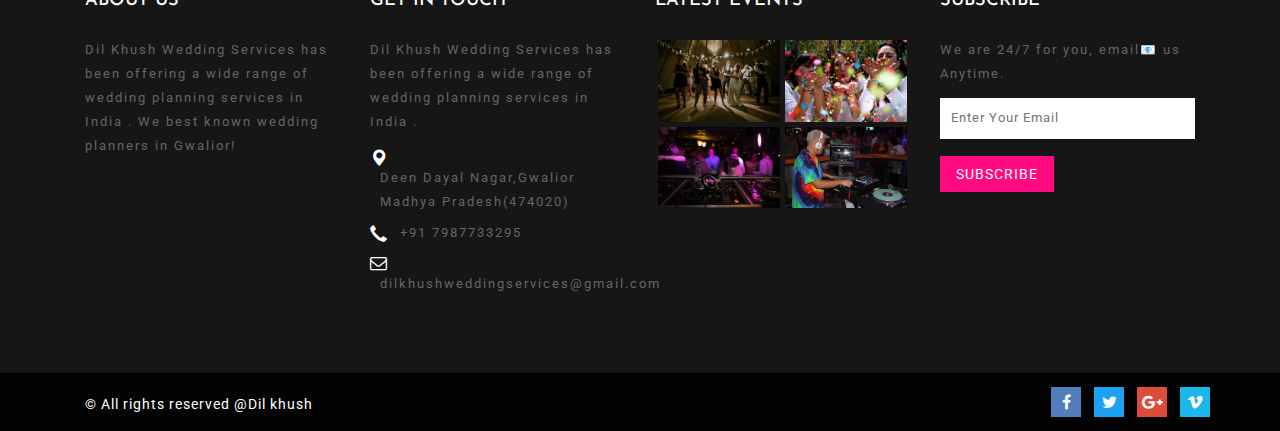
<file: gallery.html>
<!DOCTYPE html>
<html lang="en">
<head>
<title>Dil khush wedding services </title>
<meta name="viewport" content="width=device-width, initial-scale=1">
<meta http-equiv="Content-Type" content="text/html; charset=utf-8" />
<meta name="keywords" content=" Dil KhushResponsive web template, Bootstrap Web Templates, Flat Web Templates, Android Compatible web template, 
	SmartPhone Compatible web template, free WebDesigns for Nokia, Samsung, LG, Sony Ericsson, Motorola web design" />
<script type="application/x-javascript"> addEventListener("load", function() { setTimeout(hideURLbar, 0); }, false); function hideURLbar(){ window.scrollTo(0,1); } </script>
<!-- Custom Theme files -->
<link href="css/bootstrap.css" type="text/css" rel="stylesheet" media="all">
<link href="css/style.css" type="text/css" rel="stylesheet" media="all">  
<link href="css/font-awesome.css" rel="stylesheet">		<!-- font-awesome icons -->
<link rel="stylesheet" href="css/lightbox.css">
<!-- //Custom Theme files --> 
<!-- js -->
<script src="js/jquery-2.2.3.min.js"></script>  
<!-- //js -->
<!-- web-fonts -->  
<link href="//fonts.googleapis.com/css?family=Josefin+Sans:300,400,600,700" rel="stylesheet">
<link href="//fonts.googleapis.com/css?family=Roboto" rel="stylesheet">
<!-- //web-fonts -->
</head>

<body id="page-top" data-spy="scroll" data-target=".navbar-fixed-top">  
	<!-- banner -->
	<div class="w3ls-banner-1"> 
		<!-- banner-text --> 
	
	<!-- //banner --> 
			<!-- header -->
		<div class="header-w3layouts"> 
			<!-- Navigation -->
			<nav class="navbar navbar-default navbar-fixed-top">
				<div class="container">
					<div class="navbar-header page-scroll">
						<button type="button" class="navbar-toggle" data-toggle="collapse" data-target=".navbar-ex1-collapse">
							<span class="sr-only">Events</span>
							<span class="icon-bar"></span>
							<span class="icon-bar"></span>
							<span class="icon-bar"></span>
						</button>
						<h1><a class="navbar-brand" href="index.html">Dil Khush</a></h1>
					</div> 
					<!-- Collect the nav links, forms, and other content for toggling -->
					<div class="collapse navbar-collapse navbar-ex1-collapse">
						<ul class="nav navbar-nav navbar-right">
							<!-- Hidden li included to remove active class from about link when scrolled up past about section -->
							<li class="hidden"><a class="page-scroll" href="#page-top"></a>	</li>
							<li><a class="hvr-sweep-to-right" href="index.html">Home</a></li>
							<li><a class="hvr-sweep-to-right" href="about.html">About</a></li>
							<li><a class="hvr-sweep-to-right" href="events.html">Events</a></li>
							 
							<li><a class="hvr-sweep-to-right" href="gallery.html">Gallery</a></li>
							<li><a class="hvr-sweep-to-right" href="contact.html">Contact</a></li>
						</ul>
					</div>
					<!-- /.navbar-collapse -->
				</div>
				<!-- /.container -->
			</nav>  
		</div>	
		<!-- //header -->
	</div>	
	<!-- gallery -->
	<div class="gallery">
		<div class="container">
			<h2 class="heading-agileinfo">Gallery<span> Dil Khushis a professionally Event Managed </span></h2>
			<div class="gallery-grids">
					<div class="col-md-4 gallery-grid">
						<div class="grid">
							<figure class="effect-apollo">
								<a class="example-image-link" href="images/g1.jpg" data-lightbox="example-set" data-title="Lorem ipsum dolor sit amet, consectetur adipiscing elit. Duis ut sem ac lectus mattis sagittis. Donec pulvinar quam sit amet est vestibulum volutpat. Phasellus sed nibh odio. Phasellus posuere at purus sit amet porttitor. Cras euismod egestas enim eget molestie. Aenean ornare condimentum odio, in lacinia felis finibus non. Nam faucibus libero et lectus finibus, sed porttitor velit pellentesque.">
									<img src="images/g1.jpg" alt="" />
									<figcaption>
										<p>Dil Khush Wedding Services are carefully designed to create an outstanding experience to make your day a memorable one</p>
									</figcaption>	
								</a>
							</figure>
						</div>
					</div>
					<div class="col-md-4 gallery-grid">
						<div class="grid">
							<figure class="effect-apollo">
								<a class="example-image-link" href="images/g2.jpg" data-lightbox="example-set" data-title="Lorem ipsum dolor sit amet, consectetur adipiscing elit. Duis ut sem ac lectus mattis sagittis. Donec pulvinar quam sit amet est vestibulum volutpat. Phasellus sed nibh odio. Phasellus posuere at purus sit amet porttitor. Cras euismod egestas enim eget molestie. Aenean ornare condimentum odio, in lacinia felis finibus non. Nam faucibus libero et lectus finibus, sed porttitor velit pellentesque.">
									<img src="images/g2.jpg" alt="" />
									<figcaption>
										<p>Dil Khush Wedding Services are carefully designed to create an outstanding experience to make your day a memorable one</p>
									</figcaption>	
								</a>
							</figure>
						</div>
					</div>
					<div class="col-md-4 gallery-grid">
						<div class="grid">
							<figure class="effect-apollo">
								<a class="example-image-link" href="images/g3.jpg" data-lightbox="example-set" data-title="Lorem ipsum dolor sit amet, consectetur adipiscing elit. Duis ut sem ac lectus mattis sagittis. Donec pulvinar quam sit amet est vestibulum volutpat. Phasellus sed nibh odio. Phasellus posuere at purus sit amet porttitor. Cras euismod egestas enim eget molestie. Aenean ornare condimentum odio, in lacinia felis finibus non. Nam faucibus libero et lectus finibus, sed porttitor velit pellentesque.">
									<img src="images/g3.jpg" alt="" />
									<figcaption>
										<p>Dil Khush Wedding Services are carefully designed to create an outstanding experience to make your day a memorable one</p>
									</figcaption>		
								</a>
							</figure>
						</div>
					</div>
					<div class="col-md-4 gallery-grid">
						<div class="grid">
							<figure class="effect-apollo">
								<a class="example-image-link" href="images/g4.jpg" data-lightbox="example-set" data-title="Lorem ipsum dolor sit amet, consectetur adipiscing elit. Duis ut sem ac lectus mattis sagittis. Donec pulvinar quam sit amet est vestibulum volutpat. Phasellus sed nibh odio. Phasellus posuere at purus sit amet porttitor. Cras euismod egestas enim eget molestie. Aenean ornare condimentum odio, in lacinia felis finibus non. Nam faucibus libero et lectus finibus, sed porttitor velit pellentesque.">
									<img src="images/g4.jpg" alt="" />
									<figcaption>
										<p>Dil Khush Wedding Services are carefully designed to create an outstanding experience to make your day a memorable one</p>
									</figcaption>	
								</a>
							</figure>
						</div>
					</div>
					<div class="col-md-4 gallery-grid">
						<div class="grid">
							<figure class="effect-apollo">
								<a class="example-image-link" href="images/g5.jpg" data-lightbox="example-set" data-title="Lorem ipsum dolor sit amet, consectetur adipiscing elit. Duis ut sem ac lectus mattis sagittis. Donec pulvinar quam sit amet est vestibulum volutpat. Phasellus sed nibh odio. Phasellus posuere at purus sit amet porttitor. Cras euismod egestas enim eget molestie. Aenean ornare condimentum odio, in lacinia felis finibus non. Nam faucibus libero et lectus finibus, sed porttitor velit pellentesque.">
									<img src="images/g5.jpg" alt="" />
									<figcaption>
										<p>Dil Khush Wedding Services are carefully designed to create an outstanding experience to make your day a memorable one</p>
									</figcaption>	
								</a>
							</figure>
						</div>
					</div>
					<div class="col-md-4 gallery-grid">
						<div class="grid">
							<figure class="effect-apollo">
								<a class="example-image-link" href="images/g6.jpg" data-lightbox="example-set" data-title="Lorem ipsum dolor sit amet, consectetur adipiscing elit. Duis ut sem ac lectus mattis sagittis. Donec pulvinar quam sit amet est vestibulum volutpat. Phasellus sed nibh odio. Phasellus posuere at purus sit amet porttitor. Cras euismod egestas enim eget molestie. Aenean ornare condimentum odio, in lacinia felis finibus non. Nam faucibus libero et lectus finibus, sed porttitor velit pellentesque.">
									<img src="images/g6.jpg" alt="" />
									<figcaption>
										<p>Dil Khush Wedding Services are carefully designed to create an outstanding experience to make your day a memorable one</p>
									</figcaption>		
								</a>
							</figure>
						</div>
					</div>
					<div class="col-md-4 gallery-grid">
						<div class="grid">
							<figure class="effect-apollo">
								<a class="example-image-link" href="images/g7.jpg" data-lightbox="example-set" data-title="Lorem ipsum dolor sit amet, consectetur adipiscing elit. Duis ut sem ac lectus mattis sagittis. Donec pulvinar quam sit amet est vestibulum volutpat. Phasellus sed nibh odio. Phasellus posuere at purus sit amet porttitor. Cras euismod egestas enim eget molestie. Aenean ornare condimentum odio, in lacinia felis finibus non. Nam faucibus libero et lectus finibus, sed porttitor velit pellentesque.">
									<img src="images/g7.jpg" alt="" />
									<figcaption>
										<p>Dil Khush Wedding Services are carefully designed to create an outstanding experience to make your day a memorable one</p>
									</figcaption>	
								</a>
							</figure>
						</div>
					</div>
					<div class="col-md-4 gallery-grid">
						<div class="grid">
							<figure class="effect-apollo">
								<a class="example-image-link" href="images/t1.png" data-lightbox="example-set" data-title="Lorem ipsum dolor sit amet, consectetur adipiscing elit. Duis ut sem ac lectus mattis sagittis. Donec pulvinar quam sit amet est vestibulum volutpat. Phasellus sed nibh odio. Phasellus posuere at purus sit amet porttitor. Cras euismod egestas enim eget molestie. Aenean ornare condimentum odio, in lacinia felis finibus non. Nam faucibus libero et lectus finibus, sed porttitor velit pellentesque.">
									<img src="images/t1.png" alt="" />
									<figcaption>
										<p>Dil Khush Wedding Services are carefully designed to create an outstanding experience to make your day a memorable one</p>
									</figcaption>	
								</a>
							</figure>
						</div>
					</div>
					<div class="col-md-4 gallery-grid">
						<div class="grid">
							<figure class="effect-apollo">
								<a class="example-image-link" href="images/g9.jpg" data-lightbox="example-set" data-title="Lorem ipsum dolor sit amet, consectetur adipiscing elit. Duis ut sem ac lectus mattis sagittis. Donec pulvinar quam sit amet est vestibulum volutpat. Phasellus sed nibh odio. Phasellus posuere at purus sit amet porttitor. Cras euismod egestas enim eget molestie. Aenean ornare condimentum odio, in lacinia felis finibus non. Nam faucibus libero et lectus finibus, sed porttitor velit pellentesque.">
									<img src="images/g9.jpg" alt="" />
									<figcaption>
										<p>Dil Khush Wedding Services are carefully designed to create an outstanding experience to make your day a memorable one</p>
									</figcaption>		
								</a>
							</figure>
						</div>
					</div>
					<div class="clearfix"> </div>
					<script src="js/lightbox-plus-jquery.min.js"> </script>
			</div>
		</div>
	</div>
	<!-- //gallery -->


<!-- footer-top -->	
	<div class="footer-top">
		<div class="container">
			<div class="col-md-3 foot-left">
				<h3>About Us</h3>
			
				<p>  Dil Khush Wedding Services has been offering a wide range of wedding planning services in India . We best known wedding planners in Gwalior!</p>
			</div>
			<div class="col-md-3 foot-left">
					<h3>Get In Touch</h3>
					<p>  Dil Khush Wedding Services has been offering a wide range of wedding planning services in India .</p>
				
						<div class="contact-btm">
							<span class="glyphicon glyphicon-map-marker" aria-hidden="true"></span>
							<p>Deen Dayal Nagar,Gwalior Madhya Pradesh(474020)</p>
						</div>
						<div class="contact-btm">
							<span class="glyphicon glyphicon-earphone" aria-hidden="true"></span>
							<p>+91 7987733295</p>
						<div class="contact-btm">
						</div>
							<span class="fa fa-envelope-o" aria-hidden="true"></span>
							<p><a href="mailto:example@email.com">dilkhushweddingservices@gmail.com</a></p>
						</div>
						<div class="clearfix"></div>

			</div>
			<div class="col-md-3 foot-left">
				<h3>Latest Events</h3>
				<ul>
					<li><a href="#" data-toggle="modal" data-target="#myModal"><img src="images/g1.jpg" alt="" class="img-responsive"></a></li>
					<li><a href="#" data-toggle="modal1" data-target="#myModal1"><img src="images/g2.jpg" alt="" class="img-responsive"></a></li>
					<li><a href="#" data-toggle="modal" data-target="#myModal"><img src="images/g3.jpg" alt="" class="img-responsive"></a></li>
					<li><a href="#" data-toggle="modal" data-target="#myModal"><img src="images/g4.jpg" alt="" class="img-responsive"></a></li>
				</ul>
				<div class="clearfix"></div>
			</div>
			<div class="col-md-3 foot-left">
			<h3>Subscribe</h3>
			<p> We are 24/7 for you, email📧 us Anytime.</p>
			<form action="#" method="post">	
					<input type="email" Name="Enter Your Email" placeholder="Enter Your Email" required="">
				<input type="submit" value="Subscribe">
			</form>
			</div>
				<div class="clearfix"></div>
		</div>
	</div>
<!-- /footer-top -->							

<!-- footer -->
			<div class="copy-right">
				<div class="container">
				<div class="col-md-6 col-sm-6 col-xs-6 copy-right-grids">
						<div class="copy-left">
						<p>&copy; All rights reserved @Dil khush</a></p>
						</div>
					</div>
				<div class="col-md-6 col-sm-6 col-xs-6 top-middle">
						<ul>
							<li><a href="https://www.facebook.com/rahulkundra999"><i class="fa fa-facebook"></i></a></li>
							<li><a href="https://www.facebook.com/rahulkundra999"><i class="fa fa-twitter"></i></a></li>
							<li><a href="https://www.facebook.com/rahulkundra999"><i class="fa fa-google-plus"></i></a></li>
							<li><a href="https://www.facebook.com/rahulkundra999"><i class="fa fa-vimeo"></i></a></li>
						</ul>
					</div>
					<div class="clearfix"></div>
					</div>
			</div>
			
<!-- //footer -->
<!-- bootstrap-modal-pop-up -->
<div class="modal video-modal fade" id="myModal" tabindex="-1" role="dialog" aria-labelledby="myModal">
		<div class="modal-dialog" role="document">
			<div class="modal-content">
				<div class="modal-header">
					Dil Khush 
					<button type="button" class="close" data-dismiss="modal" aria-label="Close"><span aria-hidden="true">&times;</span></button>						
				</div>
					<div class="modal-body">
						<img src="images/t1.png" alt=" " class="img-responsive" />
						<p> Combining youthfulness with experience, we ensure a vibrant and innovative approach to every event.
							All-In-One Magic: Fireworks, food, invites, entertainment – we've got everything you need for a fantastic celebration.
							Out-of-the-Box Thinking: We love doing things differently. No challenge is too big for us – we offer unique experiences.
							<i>Let Dil Khush Wedding Services make your dreams come true! Whether you want a big or small celebration, Dil Khush Wedding Services is here to make it magical. Sit back, relax, and let us handle the details. Your journey to a breathtaking wedding experience starts here.</i></p>
					</div>
			</div>
		</div>
	</div>

	<div class="modal video-modal fade" id="myModal1" tabindex="-1" role="dialog" aria-labelledby="myModal1">
		<div class="modal-dialog" role="document">
			<div class="modal-content">
				<div class="modal-header">
					Dil Khush 
					<button type="button" class="close" data-dismiss="modal1" aria-label="Close"><span aria-hidden="true">&times;</span></button>						
				</div>
					<div class="modal-body">
						<img src="images/t1.png" alt=" " class="img-responsive" />
						<p> Combining youthfulness with experience, we ensure a vibrant and innovative approach to every event.
							All-In-One Magic: Fireworks, food, invites, entertainment – we've got everything you need for a fantastic celebration.
							Out-of-the-Box Thinking: We love doing things differently. No challenge is too big for us – we offer unique experiences.
							<i>Let Dil Khush Wedding Services make your dreams come true! Whether you want a big or small celebration, Dil Khush Wedding Services is here to make it magical. Sit back, relax, and let us handle the details. Your journey to a breathtaking wedding experience starts here.</i></p>
					</div>
			</div>
		</div>
	</div>
<!-- //bootstrap-modal-pop-up --> 
<a href="#" id="toTop" style="display: block;"> <span id="toTopHover" style="opacity: 1;"> </span></a>

<script src="js/jquery-2.2.3.min.js"></script> 
	
<!-- skills -->
<script type="text/javascript" src="js/move-top.js"></script>
<script type="text/javascript" src="js/easing.js"></script>
<script type="text/javascript">
	jQuery(document).ready(function($) {
		$(".scroll").click(function(event){		
			event.preventDefault();
			$('html,body').animate({scrollTop:$(this.hash).offset().top},1000);
		});
	});
</script>
<!-- start-smoth-scrolling -->
	<script src="js/bootstrap.js"></script>
<!-- //for bootstrap working -->
<!-- here stars scrolling icon -->
	<script type="text/javascript">
		$(document).ready(function() {
			/*
				var defaults = {
				containerID: 'toTop', // fading element id
				containerHoverID: 'toTopHover', // fading element hover id
				scrollSpeed: 1200,
				easingType: 'linear' 
				};
			*/
								
			$().UItoTop({ easingType: 'easeOutQuart' });
								
			});
	</script>
<!-- //here ends scrolling icon -->
</body>
</html>
</file>
<file: css/style.css>
.banner {
	background-color: #f2f2f2;
	width: 100%;
	padding: 20px;
	box-sizing: border-box;
	overflow: hidden;
	white-space: nowrap;
	animation: moving-banner 20s linear infinite;
  }
  
  .banner p {
	display: inline-table;
	padding: 10px;
	border-radius: 10px;
	background-color: #fff;
	box-shadow: 3 5px 10px rgba(0, 0, 0, 0.2);
	animation: moving-text 25s linear infinite;
  }
  
  @keyframes moving-banner {
	0% {
	  transform: translateX(100%);
	}
	100% {
	  transform: translateX(-100%);
	}
  }
  
  @keyframes moving-text {
	0% {
	  transform: translateX(100%);
	}
	100% {
	  transform: translateX(-100%);
	}
  }

body{
	margin:0;
	
font-family: 'Roboto', sans-serif;
	background: #fff;  
}
body a{
	transition: 0.5s all;
	-webkit-transition: 0.5s all;
	-moz-transition: 0.5s all;
	-o-transition: 0.5s all;
	-ms-transition: 0.5s all;
	text-decoration:none;
	outline:none;
}
h1,h2,h3,h4,h5,h6{
	margin:0;
font-family: 'Josefin Sans', sans-serif;

}
p{
	margin:0;
}
ul,label{
	margin:0;
	padding:0;
}
body a:hover{
	text-decoration:none;
}
body a:focus {
    outline: none;
	text-decoration:none;
}
/*-- banner --*/ 
.w3ls-banner{
	position: relative;
}   
/*-- header --*/ 
.navbar-brand {
    padding: 6px 16px;
	line-height: 44px;
}
.navbar {
    margin-bottom: 0px;
}
h1 a.navbar-brand {
    font-size: 44px;
    color: #ff0a80 !important;
    text-transform: capitalize;
    letter-spacing: 1px;
    font-family: 'Josefin Sans', sans-serif;
    font-weight: 600;
}
nav.navbar.navbar-default.navbar-fixed-top {
  background: rgba(0, 0, 0, 0.71);
    border: none;
    padding: 1.2em 1em;
	-webkit-transition:.5s all;
	-moz-transition:.5s all; 
	transition:.5s all;
}
ul.nav.navbar-nav.navbar-right {
    margin-top: 5px;
}
.navbar-default .navbar-nav > li > a {
      color: #fff;
    font-size: 1em;
    font-weight: 400;
    letter-spacing: 1px;
    text-transform: uppercase;
}
.navbar-default .navbar-nav > .active > a, .navbar-default .navbar-nav > .active > a:hover, .navbar-default .navbar-nav > .active > a:focus {
    color:#fff;
    background-color:#ff0a80;
}
.navbar-default .navbar-nav > li > a:hover, .navbar-default .navbar-nav > li > a:focus {
    color:#ffffff;
    background-color:transparent;
}
nav.navbar.navbar-default.navbar-fixed-top.top-nav-collapse {
    padding: 0;
    background: rgba(0, 0, 0, 0.75);
}
.nav > li > a {
    position: relative;
    display: block;
    padding: 10px 15px!important;
}
.dropdown-menu {
    position: absolute;
    top: 115%;
    left: 0;
    z-index: 1000;
    display: none;
    float: left;
    min-width: 105px;
    padding: 5px 0;
    margin: 2px 0 0;
    font-size: 14px;
    text-align: left;
    list-style: none;
    background-color: rgba(2, 2, 2, 0.58);
    -webkit-background-clip: padding-box;
    background-clip: padding-box;
    border: 1px solid #ccc;
    border: 1px solid rgba(0, 0, 0, .15);
    border-radius: 0!important;
    -webkit-box-shadow: 0 6px 12px rgba(0, 0, 0, .175);
    box-shadow: 0 6px 12px rgba(0, 0, 0, .175);
}
ul.dropdown-menu li {
    padding: 5px 0;
}
ul.dropdown-menu li:nth-child(2){
	border-bottom:none;
}
ul.dropdown-menu li a {
    color: #f9f9f9!important;
}
ul.dropdown-menu li a:hover {
	color: #FFFFFF !important;
	background:none;
}
/* Sweep To Right */
.hvr-sweep-to-right {
  display: inline-block;
  vertical-align: middle;
  -webkit-transform: perspective(1px) translateZ(0);
  transform: perspective(1px) translateZ(0);
  box-shadow: 0 0 1px transparent;
  position: relative;
  -webkit-transition-property: color;
  transition-property: color;
  -webkit-transition-duration: 0.3s;
  transition-duration: 0.3s;
}
.hvr-sweep-to-right:before {
  content: "";
  position: absolute;
  z-index: -1;
  top: 0;
  left: 0;
  right: 0;
  bottom: 0;
  background: #ff0a80;
  -webkit-transform: scaleX(0);
  transform: scaleX(0);
  -webkit-transform-origin: 0 50%;
  transform-origin: 0 50%;
  -webkit-transition-property: transform;
  transition-property: transform;
  -webkit-transition-duration: 0.3s;
  transition-duration: 0.3s;
  -webkit-transition-timing-function: ease-out;
  transition-timing-function: ease-out;
}
.hvr-sweep-to-right:hover, .hvr-sweep-to-right:focus, .hvr-sweep-to-right:active {
  color: white;
}
.hvr-sweep-to-right:hover:before, .hvr-sweep-to-right:focus:before, .hvr-sweep-to-right:active:before {
  -webkit-transform: scaleX(1);
  transform: scaleX(1);
}

/*-- //header --*/ 
/*--//ser_agile--*/
.container .outer-wrapper {
  float: left;
  width: 33.33%;
  height: 180px;
  position: relative;

}
.container .outer-wrapper:nth-child(1):before,.container .outer-wrapper:nth-child(2):before,.container .outer-wrapper:nth-child(3):before {
  position: absolute;
  display: block;
  width: 100%;
  height: 1px;
  bottom: 0px;
  left: 0;
  background: linear-gradient(90deg, #efefef, #cfcfcf, #efefef);
  content: "";
  z-index: 45;
}
.container .outer-wrapper:nth-child(1):after,.container .outer-wrapper:nth-child(2):after,.container .outer-wrapper:nth-child(4):after,.container .outer-wrapper:nth-child(5):after {
  display: block;
  position: absolute;
  width: 2px;
  height: 90%;
  background: linear-gradient(#efefef, #cfcfcf, #efefef);
  top: 50%;
  transform: translate(-50%, -50%);
  right: 0;
  content: "";
  z-index: 40;
}
.container .outer-wrapper:hover:after, .container .outer-wrapper:hover:before {
  display: none;
}
.container .outer-wrapper:hover .inner-wrapper {
  background: linear-gradient(#202426 10%, #202426 70%);
  width: 100%;
  height: 100%;
  z-index: 50;
  box-shadow: 0px 3px 18px rgba(0, 0, 0, 0.27);
  color: #fff;
}
.container .outer-wrapper .inner-wrapper {
  position: absolute;
  top: 50%;
  left: 50%;
  transform: translate(-50%, -50%);
  width: 100%;
  height: 100%;
  overflow: hidden;
  z-index: 40;
  color: #505050;
  font-size: 24px;
  text-align: center;
  box-shadow: 0px 0px 0px transparent;
  display: flex;
  align-items: center;
  cursor: pointer;
}
.container .outer-wrapper .inner-wrapper .icon-wrapper {
  width: 50%;
  text-align: center;
}
.container .outer-wrapper .inner-wrapper .icon-wrapper i {
  font-size: 48px;
}
.container .outer-wrapper .inner-wrapper .content-wrapper {
  text-align: left;
  padding: 5px;
}
.container .outer-wrapper .inner-wrapper .content-wrapper p {
  margin: 0;
}
.container .outer-wrapper .inner-wrapper .content-wrapper h4 {
    font-size: 22px;
    font-weight: 600;
    margin-bottom: 5px;
    color: #ff0a80;
}
.container .outer-wrapper .inner-wrapper .content-wrapper p {
    font-size: 15px;
    line-height: 1.8em;
    margin: 1em 0;
    color: #999;
    text-align: left;
}
.ser_agile {
    padding: 5em 0;
}
.ser_w3l,.our_agile-info {
    margin-top: 5em;
}
/*--//ser_agile--*/
/*--showcase--*/
.showcase {
    position: relative;
    width: 49%;
    float: left;
    height: 17em;
    margin: 1em auto;
    overflow: hidden;
    background: transparent;
}
.showcase.showcase--inverted {
    margin-left: 2%;
}
.showcase h4 {
    font-size: 30px;
    font-weight: 600;
    color: #ff0a80;
}
.showcase p {
    font-size: 14px;
    line-height: 1.8em;
    margin: 1em 0;
	color: #999999;
}
.thumbnail {
  position: absolute;
  height: 100%;
  top: 0;
  left: 0;
  right: 300px;
  z-index: 1;
  background: #293853;
  background-position: 50% 50%;
  background-size: cover;
  transition: right 250ms ease, left 250ms ease;
  padding:0;
}

.thumbnail--awesome {
     background: url(../images/b1.jpg) no-repeat 0px 0px;
}
.thumbnail--awesome1 {
     background: url(../images/b2.jpg) no-repeat 0px 0px;
}
.thumbnail--awesome2 {
     background: url(../images/b3.jpg) no-repeat 0px 0px;
}
.thumbnail--awesome3 {
     background: url(../images/b4.jpg) no-repeat 0px 0px;
}
.thumbnail__overlay {
  position: relative;
  padding-top: 8em;
  height: 100%;
  background: rgba(0, 0, 0, 0.4);
  text-align: center;
  opacity: 0;
  transition: opacity 250ms ease;
}

.desc {
  position: absolute;
  width: 300px;
  height: 100%;
  top: 0;
  right: 0;
  padding:40px 20px;
  z-index: 2;
  background: #efefef;
  text-align: center;
  transition: background 250ms ease, color 250ms, width 250ms ease, padding 250ms ease;
}
.desc:after {
  display: block;
  width: 0;
  height: 0;
  position: absolute;
  top: 50%;
  left: -20px;
  margin-top: -10px;
  border-style: solid;
  border-width: 10px;
  border-color: transparent #efefef transparent transparent;
  content: "";
  transition: border-color 250ms;
}

.showcase:hover .thumbnail {
  right: 325px;
  left: -25px;
}
.showcase:hover .thumbnail__overlay {
  opacity: 1;
}
.showcase:hover .desc {
  width: 350px;
  padding-left: 45px;
  padding-right: 45px;
  background: #202426;
  color: #fff;
}
.showcase:hover .desc:after {
  border-color: transparent #202426 transparent transparent;
}

.showcase--inverted .thumbnail {
  right: 0;
  left: 300px;
}

.showcase--inverted .desc {
  left: 0;
  right: auto;
}
.showcase--inverted .desc:after {
  left: auto;
  right: -20px;
  border-color: transparent transparent transparent #fff;
}

.showcase--inverted:hover .thumbnail {
  left: 325px;
  right: -25px;
}
.showcase--inverted:hover .desc:after {
  border-color: transparent transparent transparent #202426;
}

.btn {
  padding: 1em 2em;
  border: 0.15em solid #fff;
  color: #fff;
  text-decoration: none;
  font-weight: 700;
  transition: background 250ms;
}
.btn:hover {
  background: rgba(0, 0, 0, 0.6);
}
.showcase_w3layouts {
    padding: 5em 0;
}
/*--showcase--*/
.heading-agileinfo {
    font-weight: 600;
    letter-spacing: .5px;
    font-size: 40px;
    margin-bottom: 1.9em;
    text-align: center;
    color: #ff0a80;
    text-transform: capitalize;
    position: relative;
}
.heading-agileinfo span {
    display: block;
    font-size: 17px!important;
    margin-top: 1em;
    letter-spacing: 4px;
    text-transform: capitalize;
    color: #000000;
    font-weight: 500;
}
.heading-agileinfo span:after {
    content: '';
    background: #212121;
    height: 2px;
    width: 70px;
    position: absolute;
    top: 132%;
    right: 47%;
}
.ser_agile p {
    font-size: 17px;
    color: #000;
    line-height: 30px;
    letter-spacing: 1px;
    text-align: center;
}
/*-- Stats --*/
.stats-agileits {
    background: url(../images/22.jpg)no-repeat;
	background-size:cover;
	background-attachment:fixed;
	padding:5em 0;
}
.stats-grid:nth-child(3),.stats-grid:nth-child(4){
    margin-bottom: 0em!important;
}
.numscroller {
    font-size: 40px;
    margin: 0;
    color: #ff0a80;
    text-shadow: 1px 1px rgba(255, 10, 128, 0.9);
    letter-spacing: 5px;
}
.stats-grid h4 {
    font-size: 20px;
    font-weight: 700;
    margin-top: 1em;
	color:#fff;
}
.black-w3ls {
    color: #fff!important;
}
.w3layouts.stats-grid {
    text-align: center;
}
.w3layouts.stats-grid i {
    color: #fff;
    font-size: 40px;
    margin-bottom: 20px;
}
/*-- //Stats --*/
/*-- about --*/
.about_agile {
	 background: url(../images/4.jpg)no-repeat;
	background-size:cover;
	background-attachment:fixed;
	padding:5em 0;
}

.about-grids {
	margin-top: 4em;
	background: #effbfb;
	
}

.agile_secives h3 {
	color: #fff;
	text-shadow: 3px 3px 2px #1f1d1d;
}

.abt-lt-grid {
	background: #ef8a09;
	padding: 3em 2em 5em;
}

.abt-lt-grid h4 {
	font-size: 1.5em;
	color: #ffffff;
	letter-spacing: 2px;
	text-transform: uppercase;
	margin: 1em 0;
}

.abt-lt-grid p {
	font-size: 0.9em;
	letter-spacing: 2px;
	color: #fff;
	margin: 1em 0;
}

.abt-lt-grid p i {
	color: #000;
	padding: 0 0.5em 0 0;
}

p.ma-p {
	color: #212121;
}

.w3ls-grid-head h6 {
	font-size: 0.9em;
	text-transform: capitalize;
	letter-spacing: 2px;
	margin: 2em 0 0 0;
	color: #f99104;
}
.w3ls-grid-head h3 {
    font-size: 1.8em;
    text-transform: capitalize;
    letter-spacing: 2px;
    margin: 0em 0 2em;
    padding: 20px 0;
    background: #ff0a80;
    color: #fff;
}
.w3ls-pr input[type="text"],
.w3ls-pr input[type="tel"],
.w3ls-pr input[type="number"],
.w3ls-pr input[type="email"] {
	background: none;
	border: solid 1px #000;
	width: 100%;
	outline: none;
	padding: 1em;
	font-size: .9em;
	color: #999;
	margin-bottom: 1.5em;
	text-transform: capitalize;
}
select.sel{
	background: none;
	border: solid 1px #000;
	width: 100%;
	outline: none;
	padding: 1em;
	font-size: .9em;
	color: #999;
	margin-bottom: 1.5em;
	text-transform: capitalize;
}
.w3ls-pr input[type="date"] {
	background: none;
	border: solid 1px #000;
	width: 100%;
	outline: none;
	padding: 0.9em 0.8em;
	font-size: .9em;
	color: #999;
	margin-bottom: 1.5em;
	text-transform: capitalize;
}

.w3ls-pr input[type="number"] {
	background: none;
	border: solid 1px #000;
	width: 100%;
	outline: none;
	padding: 0.9em 0.8em;
	font-size: .9em;
	color: #999;
	margin-bottom: 1.5em;
}
.abt-form input[type="submit"] {
    color: #fff;
    font-size: 1em;
    padding: .5em 1em;
    border: solid 2px #ff0a80;
    text-align: center;
    text-decoration: none;
    text-transform: uppercase;
    background: #ff0a80;
    outline: none;
    width: 17%;
    transition: 0.5s all;
    -webkit-transition: 0.5s all;
    -moz-transition: 0.5s all;
    -o-transition: 0.5s all;
    -ms-transition: 0.5s all;
    margin: 1em 0;
}

.abt-form input[type="submit"]:hover {
	background: #000;
	border: solid 2px #000;
}
/*-- //about --*/
.top-middle li {
	display: inline-block;
}

.top .top-left,
.top .top-middle,
.top .top-right {
	padding: 0px;
}

.top-header {
	background: #000;
	padding: 15px 0;
}

.top-right {
	text-align: right;
	float: right;
}

.top-middle {
	text-align: right;
	padding: 0;
}

.top-left p {
	color: #fff;
	font-size: 15px;
	margin-top: 3px;
	letter-spacing: 1px;
}

.top-left i.fa.fa-map-marker {
	margin-right: 7px;
	color: #ffffff;
	font-size: 20px;
}

.top-right a {
	margin-left: 25px;
	color: #fff;
	background: none;
	padding: 5px 13px;
	font-size: 14px;
	font-weight: 600;
	line-height: 30px;
	letter-spacing: 1px;
	border: 1px solid #f99104;
	background: #f99104;
}

.top-right a:hover {
	color: #f99104;
	background: none;
}

span {
	color: #000;
}

.top-middle li {
	margin-left: 10px;
}

.top-middle .fa-facebook {
	font-size: 16px;
	text-align: center;
	line-height: 29px;
	width: 30px;
	height: 30px;
	color: #ffffff;
	border: 1px solid #527dbd;
	background: #527dbd;
	transition: 0.5s all;
	-webkit-transition: 0.5s all;
	-moz-transition: 0.5s all;
	-o-transition: 0.5s all;
	-ms-transition: 0.5s all;
}

.top-middle .fa-facebook:hover {
	background: none;
	color: #527dbd;
}

.top-middle .fa-twitter {
	font-size: 16px;
	text-align: center;
	line-height: 29px;
	width: 30px;
	height: 30px;
	color: #ffffff;
	border: 1px solid #1da1f2;
	background: #1da1f2;
	transition: 0.5s all;
	-webkit-transition: 0.5s all;
	-moz-transition: 0.5s all;
	-o-transition: 0.5s all;
	-ms-transition: 0.5s all;
}

.top-middle .fa-twitter:hover {
	background: none;
	color: #1da1f2;
}

.top-middle .fa-google-plus {
	font-size: 16px;
	text-align: center;
	line-height: 29px;
	width: 30px;
	height: 30px;
	color: #ffffff;
	border: 1px solid #dd4b39;
	background: #dd4b39;
	transition: 0.5s all;
	-webkit-transition: 0.5s all;
	-moz-transition: 0.5s all;
	-o-transition: 0.5s all;
	-ms-transition: 0.5s all;
}

.top-middle .fa-google-plus:hover {
	background: none;
	color: #dd4b39;
}

.top-middle .fa-vimeo {
	font-size: 16px;
	text-align: center;
	line-height: 29px;
	width: 30px;
	height: 30px;
	color: #ffffff;
	border: 1px solid #1ab7ea;
	background: #1ab7ea;
	transition: 0.5s all;
	-webkit-transition: 0.5s all;
	-moz-transition: 0.5s all;
	-o-transition: 0.5s all;
	-ms-transition: 0.5s all;
}

.top-middle .fa-vimeo:hover {
	background: none;
	color: #1ab7ea;
}

/*-- banner-text --*/ 
.header-w3layouts{
    position: absolute;
    top: 0;
    z-index: 99;
    text-align: center;
    left: 0;
    width: 100%;
}
.agileits-banner-info h3 {
    color: #fff;
    font-size: 3em;
    margin: 0;
    letter-spacing: 3px;
    font-weight: 600;
}
.agileits-banner-info h3 span {
    padding: 0 20px;
	color:#ff0a80;
}
.agileits-banner-info {
        text-align: left;
    padding: 24em 0 0em;
}
.agileits-banner-info p {
    color: #fff;
    font-size: 1.2em;
    line-height: 1.8em;
    letter-spacing: 1px;
    margin: 2em 0;
    font-weight: 300;
    width: 50%;
}
.agileits_w3layouts_more{
	position:relative;
}
.agileits_w3layouts_more a{
	font-size:15px;
    color: #fff;
    text-decoration: none;
    text-transform: uppercase;
    letter-spacing: 4px;
    position: relative;
}
.agileits_w3layouts_more a:focus{
	outline:none;
}
.agileits_w3layouts_more a:hover{
	color:#fff;
}
.agileits_w3layouts_more a:before,.agileits_w3layouts_more a:after{
	content: '';
    background: #fff;
    width:60%;
    height: 2px;
    position: absolute;
    left: 105%;
    top: 46%;
}
.agileits_w3layouts_more a:after{
	-webkit-transition-delay: 0.4s;
    transition-delay: 0.4s;
	    -webkit-transform: scale3d(0, 1, 1);
    transform: scale3d(0, 1, 1);
    -webkit-transform-origin: center left;
    transform-origin: center left;
    -webkit-transition: transform 0.4s cubic-bezier(0.22, 0.61, 0.36, 1);
    transition: transform 0.4s cubic-bezier(0.22, 0.61, 0.36, 1);
}
.agileits_w3layouts_more a:hover::before, .agileits_w3layouts_more a:hover::after {
    -webkit-transform: scale3d(1, 1, 1);
    transform: scale3d(1, 1, 1);
    -webkit-transition-delay: 0s;
    transition-delay: 0s;
}
.agileits_w3layouts_more a::after {
   background: #ff0a80;
}
/*-- //banner-text --*/
.w3ls-banner-1 {
    background: url(../images/1.jpg) no-repeat 0px 0px;
    background-size: cover;	
	-webkit-background-size: cover;	
	-moz-background-size: cover;
	-o-background-size: cover;		
	-moz-background-size: cover;
	min-height:350px;
}
/*-- banner-top --*/
.w3layouts-banner-top{
    background: url(../images/1.jpg) no-repeat 0px 0px;
    background-size: cover;	
	-webkit-background-size: cover;	
	-moz-background-size: cover;
	-o-background-size: cover;		
	-moz-background-size: cover;
	min-height:750px;
}
.w3layouts-banner-top1{
	background: url(../images/2.jpg) no-repeat 0px 0px;
    background-size: cover;	
	-webkit-background-size: cover;	
	-moz-background-size: cover;
	-o-background-size: cover;		
	-moz-background-size: cover;
	min-height:750px;
}
.w3layouts-banner-top2{
	background: url(../images/3.jpg) no-repeat 0px 0px;
    background-size: cover;	
	-webkit-background-size: cover;	
	-moz-background-size: cover;
	-o-background-size: cover;		
	-moz-background-size: cover;	
	min-height:750px;
}

/*-- //banner-top --*/ 
/*--slider--*/
#slider2,
#slider3 {
  box-shadow: none;
  -moz-box-shadow: none;
  -webkit-box-shadow: none;
  margin: 0 auto;
}
.rslides_tabs li:first-child {
  margin-left: 0;
}
.rslides_tabs .rslides_here a {
  background: rgba(255,255,255,.1);
  color: #fff;
  font-weight: bold;
}
. .events-agileits-w3layouts{
  list-style: none;
}
.callbacks_container {
  position: relative;
  float: left;
  width: 100%;
}
.callbacks {
  position: relative;
  list-style: none;
  overflow: hidden;
  width: 100%;
  padding: 0;
  margin: 0;
}
.callbacks li {
  position: absolute;
  width: 100%;
}
.callbacks img {
  position: relative;
  z-index: 1;
  height: auto;
  border: 0;
}
.callbacks .caption {
	display: block;
	position: absolute;
	z-index: 2;
	font-size: 20px;
	text-shadow: none;
	color: #fff;
	left: 0;
	right: 0;
	padding: 10px 20px;
	margin: 0;
	max-width: none;
	top: 10%;
	text-align: center;
}

.callbacks_nav {
    position: absolute;
    -webkit-tap-highlight-color: rgba(0,0,0,0);
    top:55%;
    left: 40px;
    opacity: 0.7;
    z-index: 3;
    text-indent: -9999px;
    overflow: hidden;
    text-decoration: none;
    height: 34px;
    width: 34px;
    background: url(../images/left.png) no-repeat 0px 0px;
}
.callbacks_nav.next {
    left: auto;
    background: url(../images/right.png) no-repeat 0px 0px;
    right: -62px;
}
.callbacks_nav.prev {
    left: auto;
    background: url(../images/left.png) no-repeat 0px 0px;
    left: -58px;
}
#slider3-pager a {
  display: inline-block;
}
#slider3-pager span{
  float: left;
}
#slider3-pager span{
	width:100px;
	height:15px;
	background:#fff;
	display:inline-block;
	border-radius:30em;
	opacity:0.6;
}
#slider3-pager .rslides_here a {
  background: #FFF;
  border-radius:30em;
  opacity:1;
}
#slider3-pager a {
  padding: 0;
}
#slider3-pager li{
	display:inline-block;
}
.rslides {
  position: relative;
  list-style: none;
  overflow: hidden;
  width: 100%;
  padding: 0;
}
.rslides li {
  -webkit-backface-visibility: hidden;
  position: absolute;
  display:none;
  width: 100%;
  left: 0;
  top: 0;
}
.rslides li{
  position: relative;
  display:block;
  float: left;
}
.rslides img {
  height: auto;
  border: 0;
  }
.callbacks_tabs {
    list-style: none;
    position: absolute;
    top: 55%;
    left: 87%;
    padding: 0;
    margin: 0;
    display: block;
    z-index: 99;
}
.slider-top span{
	font-weight:600;
}
.callbacks_tabs li {
    display:block;
    margin: 0px 7px;
}
/*----*/
.callbacks_tabs a{
 visibility: hidden;
}
.callbacks_tabs a:after {
    content: "\f111";
    font-size: 0;
    font-family: FontAwesome;
    visibility: visible;
    display: block;
    height:6px;
    width:30px;
    display: inline-block;
    background: #ffffff;
   
}
.callbacks_here a:after{
       background:#ff0a80;
}
/*-- //slider --*/

.thim-click-to-bottom {
   position: absolute;
    bottom:10%;
    left: 48.5%;
    width: 40px;
    height: 40px;
    font-size: 40px;
    line-height: 40px;
    -webkit-animation: bounce 2s infinite ease-in-out;
    z-index: 99;
}
.thim-click-to-bottom i {
    color: #ff0a80;
    border: 2px solid #fff;
    font-size: 18px;
    width: 30px;
    height: 57px;
    text-align: center;
    line-height: 54px;
    border-radius: 20px;
}
@-webkit-keyframes bounce {
	0%, 20%, 60%, 100%  { -ms-transform: translateY(0); }
	0%, 20%, 60%, 100%  { -o-transform: translateY(0); }
	0%, 20%, 60%, 100%  { -moz-transform: translateY(0); }
	0%, 20%, 60%, 100%  { -webkit-transform: translateY(0); }
    40%  { -webkit-transform: translateY(-20px); }
	80% { -webkit-transform: translateY(-10px); }
}
/*-- hover-effect --*/
/* Sweep To Top */
.hvr-sweep-to-top {
  display: inline-block;
  vertical-align: middle;
  -webkit-transform: perspective(1px) translateZ(0);
  transform: perspective(1px) translateZ(0);
  box-shadow: 0 0 1px transparent;
  position: relative;
  -webkit-transition-property: color;
  transition-property: color;
  -webkit-transition-duration: 0.3s;
  transition-duration: 0.3s;
}
.hvr-sweep-to-top:before {
  content: "";
  position: absolute;
  z-index: -1;
  top: 0;
  left: 0;
  right: 0;
  bottom: 0;
  background: #6a67ce;
  -webkit-transform: scaleY(0);
  transform: scaleY(0);
  -webkit-transform-origin: 50% 100%;
  transform-origin: 50% 100%;
  -webkit-transition-property: transform;
  transition-property: transform;
  -webkit-transition-duration: 0.3s;
  transition-duration: 0.3s;
  -webkit-transition-timing-function: ease-out;
  transition-timing-function: ease-out;
  z-index:99;
}
.hvr-sweep-to-top:hover, .hvr-sweep-to-top:focus, .hvr-sweep-to-top:active {
  color: white;
}
.hvr-sweep-to-top:hover:before, .hvr-sweep-to-top:focus:before, .hvr-sweep-to-top:active:before {
  -webkit-transform: scaleY(1);
  transform: scaleY(1);
}
/*--testimonials--*/
#flexiselDemo1 {
	display: none;
}

.nbs-flexisel-container {
	position: relative;
	max-width: 100%;
}
.nbs-flexisel-ul {
	position: relative;
	width: 9999px;
	margin: 0px;
	padding: 0px;
	list-style-type: none;
}
.nbs-flexisel-inner {
	overflow: hidden;
	margin: 0px auto;
}
.nbs-flexisel-item {
	float: left;
	margin: 0;
	padding: 0px;
	position: relative;
	line-height: 0px;
}
.nbs-flexisel-item > img {
	cursor: pointer;
	position: relative;
}
/*-- Nav --*/
.nbs-flexisel-nav-left, .nbs-flexisel-nav-right {
    width: 36px;
    height: 36px;
    position: absolute;
    cursor: pointer;
    z-index: 100;
    border:1px solid #ff0a80;
}
.nbs-flexisel-nav-left {
    left: 1.2%;
    top: 109% !important;
    background:#ff0a80 url(../images/themes.png) no-repeat 10px 10px;
}
.nbs-flexisel-nav-right {
   left:5.2%;
    top: 109% !important;
    background:#ff0a80 url(../images/themes1.png) no-repeat 11px 11px;
}
.laptop {
    background: #b46e3c;
    padding: 2em 2em;
    margin: 0 15px;
}
.team-left{
	padding:0;
}
.team-right p,.colorful-tab-content p,.colorful-tab-content ul li {
    font-size: 15px;
    color: rgba(255, 255, 255, 0.75);
    line-height: 2.2em;
}
.team-right h5 {
    font-size: 17px;
    color: #fff;
    text-transform: uppercase;
    letter-spacing: 0.5px;
}
.name-w3ls {
    padding: 13px 0px 19px;
    display: inline-block;
    margin-top: 1em;
}
.name-w3ls span {
    display: block;
    font-size: 13px;
    text-transform: capitalize;
    letter-spacing: .8px;
    color: #000;
    margin-top: 10px;
}
.flex-slider {
    margin: 0px auto 59px;
}
.team-left img {
    width: 100%;
}
.testimonials {
    padding: 5em 0;
}
/*--//testimonials--*/
.modal-header {
    font-size: 2em;
    color:#ff0a80 !important;
    text-align: center;
    text-transform: uppercase;
    border: 1px solid #fff;
    font-weight: 600;
    letter-spacing: 4px;
	font-family: 'Josefin Sans', sans-serif;
}
.modal-body p {
    color: #999;
    text-align: left;
    padding: 2em 2em 1em;
    margin: 0 !important;
    line-height: 2em;
    font-size: 14px;
}
.modal-body p i {
    display: block;
    margin: 1em 0;
    color: #212121;
}
/*--//--*/
.footer-top{
	padding:5em 0;
	    background: #171616;
}
.footer-top h3 {
    font-size: 1.3em;
    color: #fff;
    text-transform: uppercase;
    margin-bottom: 1.5em;
}
.footer-top p {
     font-size: 0.9em;
      color: #696464;
    margin: 1em 0;
    line-height: 1.9em;
    letter-spacing: 2px;
}
.footer {
    background: #283645;
    padding: 1em 0;
    text-align: center;
}
.footer p {
    color: #fff;
    font-size: 1em;
}
.footer p a{
    color: #fff;
}
.footer p a:hover{
    color: #ED4F2E;
}
.contact-btm span {
      color: #fff;
    font-size: 1.2em;
    display: inline-block;
    vertical-align: middle;
}
.contact-btm p {
    display: inline-block;
    vertical-align: middle;
      color: #696464;
    margin: 0 0 0 10px;
}
.contact-btm {
    margin-bottom: 0.5em;
}
.contact-btm p a {
      color: #696464;
}
.contact-btm p a:hover {
    color: #ff0a80;
}
.foot-left li {
    display: inline-block;
    float: left;
    width: 48%;
    margin: 1%;
}
.foot-left input[type="email"] {
       width: 100%;
    color: #888;
    background: #fff;
    padding: 10px 10px;
    outline: none;
    border: 1px solid #fff;
    font-size: 13px;
    margin-bottom: 1em;
    letter-spacing: 1px;
}
.foot-left form input[type=submit] {
    color: #fff;
    padding: 8px 16px;
    font-size: 14px;
    cursor: pointer;
    background: #ff0a80;
    margin: 4px 0 0 0px;
    outline: none;
    border: none;
    text-transform: uppercase;
    letter-spacing: 1px;
}
.foot-left form input[type=submit]:hover {
    background: #b46e3c;
    color: #fff;
    transition: 0.5s all ease;
    -webkit-transition: 0.5s all ease;
    -moz-transition: 0.5s all ease;
    -o-transition: 0.5s all ease;
    -ms-transition: 0.5s all ease;
}
/*-- /copyrights end here --*/
.copy-right {
    padding: 1em 0;
     background: #030303;
}
.copy-right p {
    color: #FFF;
    letter-spacing: 1px;
    margin-top: 7px;
}
.copy-right p a {
       color: #ff0a80;
}
.copy-right p a:hover {
    color: #fff;
	text-decoration:none;
}
/*-- //copyrights end here --*/
/*-- slider-up-arrow --*/
#toTop {
	display: none;
	text-decoration: none;
	position: fixed;
	bottom:1%;
	right: 3%;
	overflow: hidden;
	width: 32px;
	height: 32px;
	border: none;
	text-indent: 100%;
	background: url("../images/move-up.png") no-repeat 0px 0px;
}
#toTopHover {
	width: 32px;
	height: 32px;
	display: block;
	overflow: hidden;
	float: right;
	opacity: 0;
	-moz-opacity: 0;
	filter: alpha(opacity=0);
}
/*-- //slider-up-arrow --*/ 
/* contact page */
.wthree_footer_grid_left {
    width: 62px;
    height: 62px;
    border-radius: 50%;
    text-align: center;
    background: #ff0a80;
    margin-bottom: 1em;
}
.w3ls_footer_grid_left p {
    color: #3f4044;
    line-height: 2em;
}
.w3ls_footer_grid_left p span {
    display: block;
}
.wthree_footer_grid_left i {
    color: #fff;
    font-size: 1.6em;
    line-height: 2.8em;
}
.w3ls_footer_grid_left p a {
    color: #3f4044;
    text-decoration: none;
}
.w3ls_footer_grid_left p a:hover {
    color: #000;
}
.w3ls_address_mail_footer_grids iframe{
    width: 100%;
    height: 25em;
    border: none;
    margin-bottom: 2em;
}
h4.white-w3ls {
    color: #fff;
    margin-bottom: 1em;
    font-size: 30px;
}
.multi-gd-img.multi-gd-text h4 {
    position: absolute;
    top: 50%;
    left: 30%;
    font-size: 2em;
    color: #fff;
    font-weight: 300;
    letter-spacing: 10px;
}
.multi-gd-img.multi-gd-text h4  span{
    font-weight:700;
	color:#2fdab8;
}
.multi-gd-img.multi-gd-text {
    padding: 0;
}
.styled-input.agile-styled-input-top {
    margin-top: 0;
} 
.address-grid {
    padding: 1em 0em 0 0em;
}
.contact-form {
    background: #181919;
    padding: 5em 3em;
}
.contact input[type="text"], .contact input[type="email"], .contact textarea {
    font-size: 15px;
    letter-spacing: 1px;
    color: #fff;
    padding: 0.5em 1em;
    border: 0;
    width: 100%;
    border-bottom: 1px solid #dcdcdc;
    background: none;
    -webkit-appearance: none;
    outline: none;
}
.contact textarea { 
	min-height: 8em;
    resize: none;
} 
.contactright {
    padding-left: 7em;
    padding-top: 4em;
}
.w3ls_footer_grid_left {
    margin-bottom: 2em;
}
.w3ls_footer_grid_left:nth-child(4) {
    margin-bottom: 0em;
}
/*-- input-effect --*/
.styled-input input:focus ~ label, .styled-input input:valid ~ label,.styled-input textarea:focus ~ label ,.styled-input textarea:valid ~ label{
    font-size: .9em;
    color: #ff0a80;
    top: -1.3em;
    -webkit-transition: all 0.125s;
	-moz-transition: all 0.125s; 
	-o-transition: all 0.125s;
	-ms-transition: all 0.125s;
    transition: all 0.125s;
}
.styled-input {
	width:100%;
	margin: 2em 0 1em;
	position: relative;
}
.styled-input label {
	color: #555;
    padding: 0.5em 0em;
    position: absolute;
    top: 0;
    left: 0;
    -webkit-transition: all 0.3s;
    -moz-transition: all 0.3s;
    transition: all 0.3s;
    pointer-events: none;
    font-weight: 400;
    font-size: 14px;
	letter-spacing:1px;
    display: block;
    line-height: 1em;
}
.styled-input input ~ span, .styled-input textarea ~ span {
    display: block;
    width: 0;
    height: 2px;
    background: rgb(39, 39, 39);
    position: absolute;
    bottom: 0;
    left: 0;
    -webkit-transition: all 0.125s;
    -moz-transition: all 0.125s;
    transition: all 0.125s;
}
.styled-input textarea ~ span { 
    bottom: 5px; 
}
.styled-input input:focus.styled-input textarea:focus { 
	outline: 0; 
} 
.styled-input input:focus ~ span,.styled-input textarea:focus ~ span {
	width: 100%;
	-webkit-transition: all 0.075s;
	-moz-transition: all 0.075s;  
	transition: all 0.075s; 
} 
.white-w3ls{
	color:#fff!important;
}
.contactright h3 {
    font-size: 30px;
    color: #000;
    margin-bottom: 1em;
}
.contact-form input[type="text"], .contact-form input[type="email"], .contact-form textarea {
    font-size: 15px;
    letter-spacing: 1px;
    color: #fff;
    padding: 0.5em 1em 0.5em 0;
    border: 0;
    width: 100%;
    border-bottom: 1px solid #dcdcdc;
    background: none;
    -webkit-appearance: none;
    outline: none;
}
.contact-form  textarea {
    height: 8em;
}
.contact-form input[type="submit"] {
    border: none;
    padding: 0.7em 2.5em;
    font-size: 15px;
    outline: none;
    text-transform: uppercase;
    letter-spacing: 1px;
    background:#ff0a80;
    color: #fff;
}
.contact-form input[type="submit"]:hover {
    background: #b46e3c;
}
.w3ls_address_mail_footer_grids {
    padding: 5em 0;
}
/* //contact page */
/*-- gallery --*/
.grid {
	position: relative;
	clear: both;
	margin: 0 auto;
	max-width: 1000px;
	list-style: none;
	text-align: center;
}
/* Common style */
.grid figure {
	position: relative;	
	overflow: hidden;
	margin: 10px 0;
	height: auto;
	text-align: center;
	cursor: pointer;
}
.grid figure img {
	position: relative;
	display: block;
	width: 100%;
	opacity: 0.8;
}
.grid figure figcaption {
	padding: 2em;
	color: #fff;
	text-transform: uppercase;
	font-size: 1.25em;
	-webkit-backface-visibility: hidden;
	backface-visibility: hidden;
}
.grid figure figcaption::before,
.grid figure figcaption::after {
	pointer-events: none;
}
.grid figure figcaption,
.grid figure figcaption > a {
	position: absolute;
	top: 0;
	left: 0;
	width: 100%;
	height: 100%;
}
/* Anchor will cover the whole item by default */
/* For some effects it will show as a button */
.grid figure figcaption > a {
	z-index: 1000;
	text-indent: 200%;
	white-space: nowrap;
	font-size: 0;
	opacity: 0;
}
.grid figure h3 {
    word-spacing: -0.15em;
    font-size: 1.5em;
    margin-top: 18%;
    color: #FFF;
    font-weight: 600;
}
.grid figure h2 span {
	font-weight: 800;
}
.grid figure h2,
.grid figure p {
	margin: 0;
}
.grid figure p {
	letter-spacing: 1px;
	font-size: 68.5%;
}
/*-----------------*/
/***** Apollo *****/
/*-----------------*/
figure.effect-apollo img {
	opacity: 0.95;
	-webkit-transition: opacity 0.35s, -webkit-transform 0.35s;
	transition: opacity 0.35s, transform 0.35s;
	-webkit-transform: scale3d(1.05,1.05,1);
	transform: scale3d(1.05,1.05,1);
}
figure.effect-apollo figcaption::before {
	position: absolute;
	top: 0;
	left: 0;
	width: 100%;
	height: 100%;
	background: rgba(255,255,255,0.5);
	content: '';
	-webkit-transition: -webkit-transform 0.6s;
	transition: transform 0.6s;
	-webkit-transform: scale3d(1.9,1.4,1) rotate3d(0,0,1,45deg) translate3d(0,-100%,0);
	transform: scale3d(1.9,1.4,1) rotate3d(0,0,1,45deg) translate3d(0,-100%,0);
}
figure.effect-apollo p {
    position: absolute;
    right: 0;
    bottom: 0;
    color: #212121;
    margin: 3em;
    padding: 0 1em;
    max-width: 150px;
    border-right: 4px solid #212121;
    text-align: right;
    opacity: 0;
    -webkit-transition: opacity 0.35s;
    transition: opacity 0.35s;
}
figure.effect-apollo h2 {
	text-align: left;
}
figure.effect-apollo:hover img {
	opacity: .2;
    -webkit-transform: scale3d(1,1,1);
    transform: scale3d(1,1,1);
}
figure.effect-apollo:hover figcaption::before {
	-webkit-transform: scale3d(1.9,1.4,1) rotate3d(0,0,1,45deg) translate3d(0,100%,0);
	transform: scale3d(1.9,1.4,1) rotate3d(0,0,1,45deg) translate3d(0,100%,0);
}
figure.effect-apollo:hover p {
	opacity: 1;
	-webkit-transition-delay: 0.1s;
	transition-delay: 0.1s;
}
.gallery {
    padding: 5em 0;
}
.gallery-grids {
    margin-top: 4em;
} 
/*-- //gallery --*/
/*-- about --*/
.about {
    padding: 5em 0;
}
.agileits-top-heading{
	padding: 2em 0;
}
.agileits-top-heading h2{
	color:#FFFFFF;
	text-align:center;
}
/*-- about --*/
.wthree-about-left-info{
    background: #EAF7FD;
    padding: .5em;	
}
.wthree-about-left-info img{
	width:100%;
}
.agileits-about-right h5{
    color: #b46e3c;
    font-size: 1.3em;
    line-height: 1.5em;
    font-weight: 600;
    margin: 0;	
}
.agileits-about-right p{
    margin: 1em 0 0 0;
    font-size: .9em;
    color: #999999;
    line-height: 1.8em;
}
.agileits-about-right p span{
	display:block;
	margin:1em 0 0 0;
}
/*-- //about --*/
/*-- offers --*/
.offers {
   background: url(../images/22.jpg)no-repeat;
    background-size: cover;
    background-attachment: fixed;
    padding: 5em 0;
}
.offers-heading h3{
	color:#FFFFFF;
}
.offers-grids{
	margin:4em 0 0 0;
}
.offers-left-heading h4{
    font-size: 1.2em;
    margin: 0 0 1em 0;
    color: #ff0a80;
    line-height: 1.5em;
    text-transform: uppercase;
}
.offers-number{
    float: left;
    width: 50px;
    height: 50px;
    text-align: center;
    background: #b46e3c;
    border-radius: 50%;
    -webkit-border-radius: 50%;
    -moz-border-radius: 50%;
    -ms-border-radius: 50%;
    -o-border-radius: 50%;
}
.offers-number p {
    font-size: 1.5em;
    color: #FFFFFF;
    margin: 0;
    line-height: 2.2em;
}
.offers-text{
    float: right;
    width: 85%;
}
.offers-text p{
    color: #FFFFFF;
    font-size: .9em;
    line-height: 1.8em;
    margin: 0;
}
.offers-left-middle{
    margin: 2em 0;
}
.wthree-offers-right h5{
color: #FFFFFF;
    font-size: 1em;
    margin: 0 0 1em 0;
    line-height: 1.5em;
}
.wthree-offers-right p{
    color: #FFFFFF;
    font-size: 1em;
    line-height: 1.5em;
    margin: 0;
}
.wthree-offers-right ul{
	margin:1em 0 0 0;
	padding:0;
}
.wthree-offers-right ul li{
    display: block;
    margin-bottom: 1em;	
}
.wthree-offers-right ul li a{
    font-size: .9em;
    margin: 0;
    color: #FFFFFF;
    text-decoration: none;
}
/*-- //offers --*/
/*--events-section--*/
.events-agileits-w3layouts {
    padding: 5em 0;
}
.popular-text {
    text-align: center;
    border: 1px double rgba(189, 187, 187, 0.61);
    border-top: none;
	background: #fff;
}
.popular-grid:hover img {
    -webkit-transform: scale(0.9);
    -ms-transform: scale(0.9);
    -o-transform: scale(0.9);
    transform: scale(0.9);
}
.popular-grid img {
    -webkit-transition: all 2s ease-in-out;
    -moz-transition: all 2s ease-in-out;
    -o-transition: all 2s ease-in-out;
    transition: all 2s ease-in-out;
    border: 1px solid #fff;
    width: 100%;
}
.popular-grid h5 a {
	display:block;
    font-size: 1.5em;
    font-weight: 500;
    color: #ffffff;
    background: #b46e3c;
    padding: 0.5em;
    margin: 0px 0 25px;
    text-transform: capitalize;
}
.popular-grid h5 a:hover,.popular-grid h5 a:focus{
	text-decoration:none;
}
.detail-bottom ul li {
    list-style: none;
    display: inline;
    color: #000;
    font-size: 13px;
    font-weight: 600;
    letter-spacing: 1px;
}
.detail-bottom ul li i {
    color: #ff0a80;
    font-size: 20px;
    padding: 0 15px;
}
.popular-grid p {
    font-size: 14px;
    letter-spacing: .5px;
    line-height: 28px;
    padding: 1em 1em 1.5em;
    color: #757575;
}
.popular-grid {
    padding-top: 2em;
}
/*--//Events-section--*/
/*-- about-team --*/
.team-row-agileinfo{
  margin: 4em 0;
} 
.social-icon.social-w3lsicon a {
    margin: 0 0.5em;
}
.thumbnail.team-agileits {
    border: none;
    text-align: center;
    border-radius: 0;
    position: relative;
    margin: 0;
    padding: 0;
}
.team .w3agile-caption {
    padding: 1.5em;
    position: absolute;
    bottom: -17%;
    background: #fff;
    width: 80%;
    left: 10%;
    z-index: 9;
	-webkit-box-shadow: 0px 2px 3px #ccc;
	-moz-box-shadow: 0px 2px 3px #ccc; 
    box-shadow: 0px 2px 3px #ccc;
	height: 30%;
	-webkit-transition: .5s all;
	-moz-transition: .5s all; 
	transition: .5s all; 
}
.team h4 { 
    color: #ff0a80;
    font-size: 1.6em; 
}
.team {
    padding: 5em 0;
}
.team .social-w3lsicon {
    padding: .8em; 
	margin-top: 0.4em;
	background:#191d22;
	-webkit-transition: .5s all;
	-moz-transition: .5s all; 
	transition: .5s all;
	-webkit-transform: scale(1,0);
	-moz-transform: scale(1,0);
	-o-transform: scale(1,0);
	-ms-transform: scale(1,0);
	transform: scale(1,0);
}
.team .social-w3lsicon a {  
	-webkit-transition-delay: .2s;
	-moz-transition-delay: .2s;
	-o-transition-delay: .2s;
	-ms-transition-delay: .2s;
	transition-delay: .2s;
}
.thumbnail.team-agileits:hover .social-w3lsicon {
	-webkit-transform: scale(1);
	-moz-transform: scale(1); 
	-o-transform: scale(1); 
	-ms-transform: scale(1); 
	transform: scale(1); 
}
.thumbnail.team-agileits:hover .w3agile-caption {
    height: 49%;
}
.social-icon a {
    font-size: 1em;
    color: #fff;
    margin: 0 1.5em;
    border: 1px solid transparent;
    display: inline-block;
    text-align: center;
    position: relative;
    z-index: 999;
    -webkit-transition: .5s all;
    -moz-transition: .5s all;
    -o-transition: .5s all;
    -ms-transition: .5s all;
    transition: .5s all;
}
.social-icon a:hover {
    color: #1da1f2;
	-webkit-transform: scale(1.5);
	-moz-transform: scale(1.5);
	-o-transform: scale(1.5);
	-ms-transform: scale(1.5);
    transform: scale(1.5);
}
.social-icon a.twit:hover {
    color: #1da1f2; 
}
.social-icon a.social-button.fb:hover {
	color: #3b5998;
}
.social-icon a.social-button.ggl:hover {
	color: #dd4b39;
}
.social-icon a.social-button.drbl:hover {
	color: #ea4c89;
}
.social-icon a.social-button.be:hover {
	color: #1769ff;
}
.social-icon a.social-button.in:hover {
	color: #0077b5;
}
/*-- //about-team --*/
/*-- icons --*/
.codes a {
    color: #999;
}
.icon-box {
    padding: 8px 15px;
    background:rgba(149, 149, 149, 0.18);
    margin: 1em 0 1em 0;
    border: 5px solid #ffffff;
    text-align: left;
    -moz-box-sizing: border-box;
    -webkit-box-sizing: border-box;
    box-sizing: border-box;
    font-size: 13px;
    transition: 0.5s all;
    -webkit-transition: 0.5s all;
    -o-transition: 0.5s all;
    -ms-transition: 0.5s all;
    -moz-transition: 0.5s all;
    cursor: pointer;
} 
.icon-box:hover {
    background: #000;
	transition:0.5s all;
	-webkit-transition:0.5s all;
	-o-transition:0.5s all;
	-ms-transition:0.5s all;
	-moz-transition:0.5s all;
}
.icon-box:hover i.fa {
	color:#fff !important;
}
.icon-box:hover a.agile-icon {
	color:#fff !important;
}
.codes .bs-glyphicons li {
    float: left;
    width: 12.5%;
    height: 115px;
    padding: 10px; 
    line-height: 1.4;
    text-align: center;  
    font-size: 12px;
    list-style-type: none;	
}
.codes .bs-glyphicons .glyphicon {
    margin-top: 5px;
    margin-bottom: 10px;
    font-size: 24px;
}
.codes .glyphicon {
    position: relative;
    top: 1px;
    display: inline-block;
    font-family: 'Glyphicons Halflings';
    font-style: normal;
    font-weight: 400;
    line-height: 1;
    -webkit-font-smoothing: antialiased;
    -moz-osx-font-smoothing: grayscale;
	color: #777;
} 
.codes .bs-glyphicons .glyphicon-class {
    display: block;
    text-align: center;
    word-wrap: break-word;
}
h3.icon-subheading {
    font-size: 28px;
    color: #ff0a80 !important;
    margin: 30px 0 15px;
    font-weight: 600;
    letter-spacing: 2px;
}
h3.agileits-icons-title {
    text-align: center;
    font-size: 33px;
    color: #222222;
    font-weight: 600;
    letter-spacing: 2px;
}
.icons a {
    color: #999;
}
.icon-box i {
    margin-right: 10px !important;
    font-size: 20px !important;
    color: #282a2b !important;
}
.bs-glyphicons li {
    float: left;
    width: 18%;
    height: 115px;
    padding: 10px;
    line-height: 1.4;
    text-align: center;
    font-size: 12px;
    list-style-type: none;
    background:rgba(149, 149, 149, 0.18);
    margin: 1%;
}
.bs-glyphicons .glyphicon {
    margin-top: 5px;
    margin-bottom: 10px;
    font-size: 24px;
	color: #282a2b;
}
.glyphicon {
    position: relative;
    top: 1px;
    display: inline-block;
    font-family: 'Glyphicons Halflings';
    font-style: normal;
    font-weight: 400;
    line-height: 1;
    -webkit-font-smoothing: antialiased;
    -moz-osx-font-smoothing: grayscale;
	color: #777;
} 
.bs-glyphicons .glyphicon-class {
    display: block;
    text-align: center;
    word-wrap: break-word;
}
@media (max-width:991px){
	h3.agileits-icons-title {
		font-size: 28px;
	}
	h3.icon-subheading {
		font-size: 22px;
	}
}
@media (max-width:768px){
	h3.agileits-icons-title {
		font-size: 28px;
	}
	h3.icon-subheading {
		font-size: 25px;
	}
	.row {
		margin-right: 0;
		margin-left: 0;
	}
	.icon-box {
		margin: 0;
	}
}
@media (max-width: 640px){
	.icon-box {
		float: left;
		width: 50%;
	}
}
@media (max-width: 480px){
	.bs-glyphicons li {
		width: 31%;
	}
}
@media (max-width: 414px){
	h3.agileits-icons-title {
		font-size: 23px;
	}
	h3.icon-subheading {
		font-size: 18px;
	}
	.bs-glyphicons li {
		width: 31.33%;
	}
}
@media (max-width: 384px){
	.icon-box {
		float: none;
		width: 100%;
	}
}
/*-- //icons --*/
.w3_wthree_agileits_icons.main-grid-border {
    padding: 5em 0;
}
/*--Typography--*/
.well {
    font-weight: 300;
    font-size: 14px;
}
.list-group-item {
    font-weight: 300;
    font-size: 14px;
}
li.list-group-item1 {
    font-size: 14px;
    font-weight: 300;
}

.show-grid [class^=col-] {
    background: #fff;
	text-align: center;
	margin-bottom: 10px;
	line-height: 2em;
	border: 10px solid #f0f0f0;
}
.show-grid [class*="col-"]:hover {
	background: #e0e0e0;
}
.grid_3{
	margin-bottom:2em;
}
.xs h3, h3.m_1{
	color:#000;
	font-size:1.7em;
	font-weight:300;
	margin-bottom: 1em;
}
.grid_3 p{
	color: #999;
	font-size: 0.85em;
	margin-bottom: 1em;
	font-weight: 300;
}
.grid_4{
	background:none;
	margin-top:50px;
}
.label {
	font-weight: 300 !important;
	border-radius:4px;
}  
.grid_5{
	background:none;
	padding:2em 0;
}
.grid_5 h3, .grid_5 h2, .grid_5 h1, .grid_5 h4, .grid_5 h5, h3.hdg, h3.bars {
    margin-bottom: 1em;
    color:#ff0a80;
    font-weight: 600;
    font-size: 30px;
    letter-spacing: 2px;
}
.table > thead > tr > th, .table > tbody > tr > th, .table > tfoot > tr > th, .table > thead > tr > td, .table > tbody > tr > td, .table > tfoot > tr > td {
	border-top: none !important;
}
.tab-content > .active {
	display: block;
	visibility: visible;
}
.pagination > .active > a, .pagination > .active > span, .pagination > .active > a:hover, .pagination > .active > span:hover, .pagination > .active > a:focus, .pagination > .active > span:focus {
	z-index: 0;
}
.badge-primary {
	background-color: #03a9f4;
}
.badge-success {
	background-color: #8bc34a;
}
.badge-warning {
	background-color: #ffc107;
}
.badge-danger {
	background-color: #e51c23;
}
.grid_3 p{
	line-height: 2em;
	color: #888;
	font-size: 0.9em;
	margin-bottom: 1em;
	font-weight: 300;
}
.bs-docs-example {
	margin: 1em 0;
}
section#tables  p {
	margin-top: 1em;
}
.tab-container .tab-content {
	border-radius: 0 2px 2px 2px;
	border: 1px solid #e0e0e0;
	padding: 16px;
	background-color: #ffffff;
}
.table td, .table>tbody>tr>td, .table>tbody>tr>th, .table>tfoot>tr>td, .table>tfoot>tr>th, .table>thead>tr>td, .table>thead>tr>th {
	padding: 15px!important;
}
.table > thead > tr > th, .table > tbody > tr > th, .table > tfoot > tr > th, .table > thead > tr > td, .table > tbody > tr > td, .table > tfoot > tr > td {
	font-size: 0.9em;
	color: #999;
	border-top: none !important;
}
.tab-content > .active {
	display: block;
	visibility: visible;
}
.label {
	font-weight: 300 !important;
}
.label {
	padding: 4px 6px;
	border: none;
	text-shadow: none;
}
.alert {
	font-size: 0.85em;
}
h1.t-button,h2.t-button,h3.t-button,h4.t-button,h5.t-button {
	line-height:2em;
	margin-top:0.5em;
	margin-bottom: 0.5em;
}
li.list-group-item1 {
	line-height: 2.5em;
}
.input-group {
	margin-bottom: 20px;
}
.in-gp-tl{
	padding:0;
}
.in-gp-tb{
	padding-right:0;
}
.list-group {
	margin-bottom: 48px;
}
ol {
	margin-bottom: 44px;
}
h2.typoh2{
    margin: 0 0 10px;
}
@media (max-width:768px){
.grid_5 {
	padding: 0 0 1em;
}
.grid_3 {
	margin-bottom: 0em;
}
}
@media (max-width:640px){
h1, .h1, h2, .h2, h3, .h3 {
	margin-top: 0px;
	margin-bottom: 0px;
}
.grid_5 h3, .grid_5 h2, .grid_5 h1, .grid_5 h4, .grid_5 h5, h3.hdg, h3.bars {
	margin-bottom: .5em;
}
.progress {
	height: 10px;
	margin-bottom: 10px;
}
ol.breadcrumb li,.grid_3 p,ul.list-group li,li.list-group-item1 {
	font-size: 14px;
}
.breadcrumb {
	margin-bottom: 25px;
}
.well {
	font-size: 14px;
	margin-bottom: 10px;
}
h2.typoh2 {
	font-size: 1.5em;
}
.label {
	font-size: 60%;
}
.in-gp-tl {
	padding: 0 1em;
}
.in-gp-tb {
	padding-right: 1em;
}
}
@media (max-width:480px){
.grid_5 h3, .grid_5 h2, .grid_5 h1, .grid_5 h4, .grid_5 h5, h3.hdg, h3.bars {
	font-size: 1.2em;
}
.table h1 {
	font-size: 26px;
}
.table h2 {
	font-size: 23px;
	}
.table h3 {
	font-size: 20px;
}
.label {
	font-size: 53%;
}
.alert,p {
	font-size: 14px;
}
.pagination {
	margin: 20px 0 0px;
}
.grid_3.grid_4.w3layouts {
	margin-top: 25px;
}
}
@media (max-width: 320px){
.grid_4 {
	margin-top: 18px;
}
h3.title {
	font-size: 1.6em;
}
.alert, p,ol.breadcrumb li, .grid_3 p,.well, ul.list-group li, li.list-group-item1,a.list-group-item {
	font-size: 13px;
}
.alert {
	padding: 10px;
	margin-bottom: 10px;
}
ul.pagination li a {
	font-size: 14px;
	padding: 5px 11px;
}
.list-group {
	margin-bottom: 10px;
}
.well {
	padding: 10px;
}
.nav > li > a {
	font-size: 14px;
}
table.table.table-striped,.table-bordered,.bs-docs-example {
		display: none;
}
}
/*-- //typography --*/
.typo {
    padding: 5em 0;
}
/*-- //typography --*/
/*-- responsive-design --*/
@media(max-width:1440px){
	.w3layouts-banner-top,.w3layouts-banner-top1,.w3layouts-banner-top2{
		min-height:680px;
	}
	h2.title-w3,h3.title-w3 {
      font-size: 2.5em;
	}
	.agileits-banner-info h3 {
		font-size: 2.6em;
		margin: 0;
		letter-spacing: 5px;
	}
	.services-bottom {
		min-height: 370px;
	}
	.ab-w3-agile-img {
		min-height: 739px;
		padding-top: 3em;
	}
	#services {
		padding-top: 4em;
	}
	#work, #team, #gallery {
		padding: 4em 0;
	}
}
@media(max-width:1366px){
	.ab-w3-agile-info-text {
		padding: 4em 2em 0em 4em;
	}
	.agileits_w3layouts_more a {
       font-size: 15px;
	}
	.ab-w3-agile-part, .ab-w3-agile-part:nth-child(2) {
		min-height: 297px;
		padding: 6em 3em;
	}
	h2.title-w3, h3.title-w3 {
		font-size: 2.3em;
	}
	.contact {
		min-height: 611px;
	}
	.contact-top {
		margin: 0 auto;
		width: 80%;
		padding-top: 6em;
	}
	.ab-w3-agile-img {
		min-height: 736px;
		padding-top: 3em;
	}
}
@media(max-width:1280px){
	h3.title-w3 {
		text-align: center;
		font-size: 2.3em;
	}
	.agileits-banner-info h3 {
		font-size: 2.2em;
		    letter-spacing: 5px;
	}
	.ab-w3-agile-part,.ab-w3-agile-part:nth-child(2) {
		min-height: 296px;
		padding: 6em 3em;
	}
	.agileits-banner-info {
    padding: 20em 0 0em;
}
}
@media(max-width:1080px){
	
	.w3layouts-banner-top, .w3layouts-banner-top1, .w3layouts-banner-top2 {
		min-height:565px;
	}
	.con-bot p {
		line-height: 30px;
		font-size: 1em;
		letter-spacing: 1px;
	}
	.agileits-banner-info p {
		font-size: 1em;
		letter-spacing: 5px;
		margin: 1em auto;
	}
	.agileits-banner-info p {
		font-size: 1em;
		margin: 1em 0;
	}
	.agileits-banner-info h3 {
		font-size: 2.2em;
		letter-spacing:4px;
	}
	.ab-w3-agile-part,.ab-w3-agile-part:nth-child(2) {
		min-height: 280px;
		padding: 5em 1em;
	}
	.services-bottom {
		min-height: 362px;
	}
	.w3_agile_stats_grid h4 {
		font-size: 1.1em;
		margin: 1em 0 0;
		letter-spacing:2px;
		padding: 1em 0.5em;
	}
	h1 a.navbar-brand {
      font-size: 0.9em;
	}
	.right-bw3 {
		float: right;
		width: 50%;
		padding: 5em 1em;
	}
	.footer-top {
       padding: 4em 0;
	}
	.contact-top {
		margin: 0 auto;
		width: 93%;
		padding-top: 5em;
	}
	.contact {
		min-height: 613px;
	}
	.thim-click-to-bottom i {
		font-size: 18px;
		width: 24px;
		height: 44px;
		line-height: 41px;
	}
	.ab-w3-agile-part h4 {
		font-size: 1.2em;
	}
	h2.title-w3, h3.title-w3 {
		font-size: 2.2em;
	}
	.ab-w3-agile-part, .ab-w3-agile-part:nth-child(2) {
		min-height: 271px;
		padding: 5em 1em;
	}
	.services_wthree-inner {
		padding: 2em 1em;
	}
	.wthree_serve_text_grid_right h4 {
		font-size: 1.8em;
		margin-bottom: 1em;
		letter-spacing: 1px;
	}
	.wthree_serve_text_grid_right h4 {
		font-size: 1.8em;
		color: #fff;
		margin-bottom: 1em;
		letter-spacing: 1px;
	}
	.services_wthree-grid.agile {
		min-height: 608px;
		position: relative;
	}
	.ab-w3-agile-info-text {
		padding: 3em 1em 0em 3em;
	}
	.ab-w3-agile-img {
		min-height: 722px;
		padding-top: 3em;
	}
	.ab-w3-agile-inner {
       margin-top: 4em;
	}
	.ab-w3-agile-img {
		min-height: 708px;
		padding-top: 3em;
	}
	.services_wthree-inner.two {
		padding: 9.3em 2em;
	}
	.showcase:hover .desc {
    width: 327px;
}
.thumbnail__overlay {
    padding-left: 1em;
	padding-right: 1em;
}
.team h4 {
    font-size: 1.3em;
}
.w3ls-banner-1 {
    min-height: 320px;
}
}
@media(max-width:1024px){
	
	.navbar-right {
		float: right !important;
		margin-right: 0;
		margin-top: 4px;
	}
	.ab-w3-agile-info-text {
		padding: 3em 1em 0em 3em;
	}
	.ab-w3-agile-part h4 {
		font-size: 1.3em;
	}
	.ab-w3-agile-img {
		min-height: 706px;
		padding-top: 3em;
		float: left;
	}
	#monials {
		min-height:523px;
	}
	.agileits-clients p {
		line-height: 2em;
		font-size: 1em;
		margin: 1em 0;
		letter-spacing: 2px;
	}
	.agile_count_grid_right {
		float: left;
		margin-left: 0em;
		width: 65%;
		padding: 0.65em 1em;
	}
	h2.title-w3,h3.title-w3 {
		font-size: 2em;
	}
}
@media(max-width:991px){
	.client-top {
		margin: 0 auto;
		text-align: center;
		width: 79%;
		padding-top: 6em;
	}
	.gallery-grid {
		padding: 0;
		float: left;
		width: 33%;
	}
	.left-bw3 {
		float: left;
		width: 50%;
		padding: 2em 1.6em;
	}
	.right-bw3 {
		float: right;
		width: 50%;
		padding: 2em 1.6em;
	}
	.navbar-brand {
		float: left;
		height: 50px;
		padding: 10px 0;
	}
	.nav > li > a {
		position: relative;
		display: block;
		padding: 9px 10px!important;
	}
	.navbar-default .navbar-nav > li > a {
       font-size: 1em;
	}
	.agileits_w3layouts_more a {
		font-size: 15px;
		letter-spacing: 2px;
		position: relative;
	}
	.modal-content h5 {
      font-size: 1.5em;
	}
	.agileits-banner-info h3 {
		font-size: 2em;
		letter-spacing: 9px;
	}
	.ab-w3-agile-img {
		min-height: 481px;
		padding-top: 0em;
		float: none;
	}
	.ab-w3-agile-part, .ab-w3-agile-part:nth-child(2) {
		min-height: 280px;
		padding: 5em 1em;
		float: left;
		width: 50%;
	}
	.w3_agile_stats_grid {
		float: left;
		width: 25%;
	}
	
	h2.title-w3, h3.title-w3 {
		font-size: 2em;
		letter-spacing: 2px;
	}
	.foot-left li {
		display: inline-block;
		float: left;
		width: 12%;
		margin: 1%;
	}
	.foot-left:nth-child(3){
		margin:1em 0;
	}
	.footer-top h3 {
		font-size: 1.3em;
		margin-bottom: 1em;
	}
	.foot-left {
		padding: 0;
	}
	.contact-top {
		margin: 0 auto;
		width: 98%;
		padding-top: 5em;
	}
	.agileits-banner-info h3 {
		font-size: 2em;
		letter-spacing: 6px;
	}
	.services_wthree-inner.two {
		padding: 2.3em 2em;
	}
	.services_wthree-grid.agile {
		min-height: 326px;
		position: relative;
		margin-top: 2em;
	}
	.serve_w3l_grid_left {
		text-align: center;
	}
	.wthree_serve_text_grid_right h4 {
		font-size: 1.8em;
		margin-bottom: 0.5em;
	}
	.wthree_serve_text_grid_right {
		text-align: center;
		padding: 0;
		margin-top: 1em;
	}
	.w3_agile_stats_grid h4 {
		font-size: 0.9em;
		margin: 1em 0 0;
		letter-spacing: 1px;
		padding: 1em 0.5em;
	}
	.services-bottom {
		min-height: 307px;
	}
	.wthree-agile-counter {
		padding-top: 8em;
	}
	.ab-w3-agile-part,.ab-w3-agile-part:nth-child(2) {
		min-height: 280px;
		padding: 5em 3em;
		float: left;
		width: 50%;
	}
	.agileits-banner-info {
    padding: 16em 0 0em;
}
.agileits-banner-info p {
    width: 72%;
}
.w3layouts-banner-top, .w3layouts-banner-top1, .w3layouts-banner-top2 {
    min-height: 540px;
}
.ser_agile p {
    font-size: 15px;
    line-height: 26px;
}
.container .outer-wrapper {
    width: 50%;
}
.container .outer-wrapper:nth-child(1):after, .container .outer-wrapper:nth-child(3):after, .container .outer-wrapper:nth-child(5):after {
    display: block;
    position: absolute;
    width: 2px;
    height: 90%;
    background: linear-gradient(#efefef, #cfcfcf, #efefef);
    top: 50%;
    transform: translate(-50%, -50%);
    right: 0;
    content: "";
    z-index: 40;
}
.container .outer-wrapper:nth-child(2):after, .container .outer-wrapper:nth-child(4):after{
    background: none;
}
.container .outer-wrapper:nth-child(4):before {
    position: absolute;
    display: block;
    width: 100%;
    height: 1px;
    bottom: 0px;
    left: 0;
    background: linear-gradient(90deg, #efefef, #cfcfcf, #efefef);
    content: "";
    z-index: 45;
}
.w3layouts.stats-grid {
    float: left;
    width: 33.33%;
}
.showcase {
    width: 100%;
}
.showcase.showcase--inverted {
    margin-left: 0;
}
.team-right {
    float: left;
    width: 60%;
}
.team-left {
    float: right;
    width: 40%;
}
.nbs-flexisel-nav-right {
    left: 7.2%;
}
.foot-left {
    margin-bottom: 1em;
}
.agileits-about-right {
    margin-top: 1em;
}
.thumbnail.team-agileits{
	background:none;
}
.team-grids {
    margin-bottom: 6em;
}
.team {
    padding: 5em 0 0;
}
.w3ls-banner-1 {
    min-height: 280px;
}
.gallery-grid {
    padding: 0 10px;
}
.contactright {
    padding-left: 1em;
    padding-top: 3em;
}
}
@media(max-width:800px){
	.w3layouts-banner-top,.w3layouts-banner-top1,.w3layouts-banner-top2 {
		min-height:500px;
	}
	.footer-top {
		padding: 3em 0;
	}
	.contact {
		min-height: 576px;
	}
	#map {
		width: 100%;
		height: 313px;
	}
	.contact-top {
		margin: 0 auto;	
		width: 98%;
		padding-top: 4em;
	}
	.ab-w3-agile-img {
		min-height: 445px;
		padding-top: 0em;
		float: none;
	}
}
@media(max-width:768px){
	.work, #team, #gallery {
		padding: 4em 0;
	}
	
}
@media(max-width:767px){	 
	.navbar {
		padding: 20px 0;
		-webkit-transition: background .5s ease-in-out,padding .5s ease-in-out;
		-moz-transition: background .5s ease-in-out,padding .5s ease-in-out;
		transition: background .5s ease-in-out,padding .5s ease-in-out; 
		margin: 0;
	} 
	.top-nav-collapse {
		padding: 0;
	} 
	.navbar-default .navbar-nav > li > a { 
		text-align: center;
	}
	.navbar-default .navbar-toggle {
		    border-color: #ff0a80;
            background: #ff0a80;
	}
	.navbar-default .navbar-toggle:hover, .navbar-default .navbar-toggle:focus {
		     border-color: #ff0a80;
            background: #ff0a80;
	}
	.navbar-default .navbar-toggle .icon-bar {
		background-color: #fff;
	}
	.banner-text {
		padding: 17em 0 8em;
	}
	.agile-footer h6 { 
		margin: 0 0 1em 0; 
	}
	.navbar-toggle {
		position: relative;
		float: right;
		padding: 11px 10px;
		margin-top: 8px;
		margin-right: 15px;
		margin-bottom: 8px;
		background-color: transparent;
		background-image: none;
		border: 1px solid transparent;
		border-radius: 0px;
	}
	.navbar-brand {
		float: left;
		height: 50px;
		padding: 8px 0 0 0;
	}
	.navbar-nav .open .dropdown-menu {
    text-align: center;
}
	.navbar-right {
		float: none!important;
		margin-right: 0px!important;
		margin-top: 5px;
	}
	nav.navbar.navbar-default.navbar-fixed-top {
		background: rgba(0, 0, 0, 0.65);
		z-index: 9999;
	}
	.navbar-default .navbar-collapse, .navbar-default .navbar-form {
		border-color: #484a4c;
	}
	#map {
		width: 100%;
		height: 302px;
	}
   .grid_6.c1 {
		float: left;
		width: 50%;
   }
   .contact_form input[type='text'], .contact_form input[type="email"],.contact_form textarea {
		width: 100%;
		font-size: 14px;
		padding: 8px 12px 8px;
		height: 50px;
		margin: 0 0 9px;
	}
	.contact_form textarea {
      height: 169px;

    }
	.hidden-xs {
		display: block !important;
	}
	#services {
		padding-top: 3em;
	}
	.agileits_services_sec {
		margin-top: 2em;
	}
}
@media(max-width:736px){
	.contact {
		min-height: 568px;
	}
	.ser_agile {
    padding: 3em 0;
}
.heading-agileinfo {
    margin-bottom: 1.5em;
}
.stats-agileits {
    padding: 3em 0;
}
.showcase_w3layouts {
    padding: 3em 0;
}
.about_agile {
    padding: 3em 0;
}
.testimonials {
    padding: 3em 0;
}
.nbs-flexisel-nav-right {
    left: 8.2%;
}
.offers {
    padding: 3em 0;
}
.about {
    padding: 3em 0;
}
.team {
    padding: 3em 0 0;
}
.events-agileits-w3layouts {
    padding: 3em 0;
}
.gallery {
    padding: 3em 0;
}
.w3ls_address_mail_footer_grids {
    padding: 3em 0;
}
.w3_wthree_agileits_icons.main-grid-border {
    padding: 3em 0;
}
.typo {
    padding: 3em 0;
}
}
@media(max-width:667px){
	.ab-w3-agile-img {
		min-height: 398px;
		padding-top: 0em;
		float: none;
	}
	
	h2.title-w3, h3.title-w3 {
		font-size:1.8em;
		letter-spacing: 2px;
	}
	.w3_agile_stats_grid h4 {
		font-size: 1em;
		margin: 1em 0 0;
		letter-spacing: 2px;
		padding: 1em 0.5em;
	}
	.w3_agile_stats_grid {
		float: left;
		width: 50%;
		margin-bottom: 1em;
	}
	.wthree-agile-counter {
		padding-top: 5em;
	}
	.agileits-banner-info h3 {
		font-size: 2em;
		letter-spacing: 3px;
	}
	.contact {
		min-height:520px;
	}
	form.contact_form {
		margin-top: 25px;
	}
nav.navbar.navbar-default.navbar-fixed-top {
    padding: 0.8em 1em;
}
} 
@media(max-width:640px){
	.w3layouts-banner-top, .w3layouts-banner-top1, .w3layouts-banner-top2 {
		min-height:400px;
	}
	.foot-left li {
		display: inline-block;
		float: left;
		width: 15%;
		margin: 1%;
	}
    .footer-top {
		padding:3em 0;
	}
	.work,#team,#gallery {
		padding: 3em 0;
	}
	.content-bottom-in {
		margin-top: 0.8em;
	}
	.agileits-banner-info {
		padding: 2em 2em;
		margin-top: 9em;
	}
	.callbacks_tabs {
    top: 49.8%;
    left: 86%;
}
	.ab-w3-agile-img {
		min-height: 359px;
		padding-top: 0em;
		float: none;
	}
	.wthree-agile-counter {
		padding-top: 2em;
	}
	.ab-w3-agile-info-text {
		padding: 2em 1em 0em 2em;
	}
	.ab-w3-agile-inner {
		margin-top: 3em;
	}
	.services_wthree-inner.two {
		padding: 1em 1em;
	}
	.services_wthree-grid,.services_wthree-grid.one {
		padding: 2.5em 2em;
	}
	.agileits-banner-info p {
    width: 88%;
}
.agileits-banner-info h3 span {
    padding: 0 0px;
}
.abt-form input[type="submit"] {
    width: 26%;
}
.w3ls-banner-1 {
    min-height: 230px;
}
}
@media(max-width:600px){
	.agileits-banner-info h3 span {
		padding: 0 8px;
	}
	.agileits-banner-info h3 {
		font-size: 1.9em;
		letter-spacing: 2px;
	}
	.agileits-banner-info p {
		font-size: 0.9em;
	}
	.agileits_w3layouts_more a {
		font-size: 13px;
		letter-spacing: 2px;
		position: relative;
	}
	nav.navbar.navbar-default.navbar-fixed-top {
		border: none;
		padding: 10px 12px;
	}
	.navbar-toggle {
		position: relative;
		float: right;
		padding: 11px 10px;
		margin-top: 8px;
		margin-right: 0px;
	}
	.ab-w3-agile-img {
		min-height: 322px;
		padding-top: 0em;
		float: none;
	}
	.ab-w3-agile-info-text {
		padding: 2em 1em 0em 2em;
	}
	.ab-w3-agile-inner {
       margin-top: 3em;
	}
	.callbacks_nav.prev {
		left: auto;
		background: url(../images/left.png) no-repeat 0px 0px;
		left: -33px;
	}
	.callbacks_nav.next {
		left: auto;
		background: url(../images/right.png) no-repeat 0px 0px;
		right: -35px;
	}
	.con-bot p {
		line-height: 28px;
		font-size: 0.9em;
	}
	.client-top {
		margin: 0 auto;
		text-align: center;
		width: 79%;
		padding-top: 3em;
	}
	.agileits-clients {
		margin-top: 2em;
	}
	.client_agile_info {
		padding: 2em 0.5em;
	}
	#monials {
		min-height: 430px;
	}
	.contact_form input[type="submit"] {
		padding: 11px 23px;
		font-size: 14px;
	}
	.grid_6.c1 {
		float: none;
		width: 100%;
	}
	.contact_form textarea {
		height: 83px;
	}
	.contact_form input[type='text'], .contact_form input[type="email"], .contact_form textarea {
		width: 100%;
		font-size: 13px;
		padding: 6px 12px 6px;
		height: 50px;
		margin: 0 0 5px;
	}
	.social {
		margin: 2em auto 0;
	}
	form.contact_form {
		margin-top: 23px;
	}
	.cont-top {
		padding: 2em 2em;
	}
	.message {
		margin-bottom: 15px;
	}
	.contact-top {
		margin: 0 auto;
		width: 100%;
		padding-top: 4em;
	}
	.carouselGallery-item-meta {
		font-size: 1.1em;
		height: 47px;
	}
	#work, #team, #gallery {
		padding: 3em 0;
	}

	.services_wthree-grid, .services_wthree-grid.one {
		padding: 2em 2em;
	}
	.services_wthree-grid.agile {
		min-height: 289px;
		position: relative;
		margin-top: 2em;
	}
	.contact-top {
		margin: 0 auto;
		width: 100%;
		padding-top: 3em;
	}
	.client-top {
		margin: 0 auto;
		text-align: center;
		width: 79%;
		padding-top: 3em;
	}
	.gallery-grid {
		float: left;
		width: 50%;
	}
}
@media(max-width:568px){
.agileits-banner-info h3 {
    font-size: 1.8em;
    letter-spacing: 1px;
}
}
@media(max-width:480px){
	.w3layouts-banner-top, .w3layouts-banner-top1, .w3layouts-banner-top2 {
		min-height:350px;
	}
	h1 a.navbar-brand {
		font-size: 0.8em;
	}
	.foot-left li {
		display: inline-block;
		float: left;
		width: 19%;
		margin: 1%;
	}
	.footer-top {
		padding: 2em 0;
	}
	.agileits_w3layouts_more a:before, .agileits_w3layouts_more a:after {
		content: '';
		background: #fff;
		width:65%;
		height: 2px;
		position: absolute;
		left: 105%;
		top: 46%;
	}
	.agileits-clients h4 {
		font-size: 0.9em;
		letter-spacing:1px;
	}
	.client_agile_info img {
      width: 16%;
	}
	.agileits-banner-info {
		padding: 2em 1em;
		margin-top:8em;
	}
	.thim-click-to-bottom i {
		font-size: 12px;
		width: 18px;
		height: 38px;
		line-height: 35px;
	}
	.callbacks_tabs li {
		margin: 0px 4px;
	}
	.agileits-banner-info h3 {
		font-size: 1.6em;
		letter-spacing: 0px;
	}	
	.ab-w3-agile-part, .ab-w3-agile-part:nth-child(2) {
		min-height: 230px;
		float: left;
		width: 100%;
		padding: 4em 3em;
	}
	.services_wthree-grid, .services_wthree-grid.one {
		padding: 1em 1em;
	}
	.services_wthree-inner.two {
		padding: 1em 1em;
	}
	h2.title-w3, h3.title-w3 {
		font-size: 1.8em;
		letter-spacing: 1px;
	}
	.gallery-grid {
		float: left;
		width: 50%;
	}
	.client_agile_info {
		padding: 1em 0.5em;
	}
	.agileits-banner-info h3 span {
    padding: 0 0px;
}
.heading-agileinfo span {
    font-size: 14px!important;
    letter-spacing: 2px;
}
.ser_agile p {
    font-size: 14px;
    line-height: 26px;
}
.container .outer-wrapper {
    width: 100%;
}
.container .outer-wrapper:nth-child(1):after, .container .outer-wrapper:nth-child(3):after, .container .outer-wrapper:nth-child(5):after {
     background: none;
}
.container .outer-wrapper:nth-child(5):before {
    position: absolute;
    display: block;
    width: 100%;
    height: 1px;
    bottom: 0px;
    left: 0;
    background: linear-gradient(90deg, #efefef, #cfcfcf, #efefef);
    content: "";
    z-index: 45;
}
.heading-agileinfo {
    font-size: 32px;
}
.stats-grid h4 {
    font-size: 16px;
}
.w3ls-lt-form {
    width: 100%;
}
.nbs-flexisel-nav-right {
    left: 11.2%;
}
.copy-right-grids {
    width: 100%;
    text-align: center;
    padding: 0;
}
.top-middle {
    width: 100%;
    text-align: center;
    margin-top: 1em;
}
.abt-form input[type="submit"] {
    width: 37%;
}
.team-grids {
    width: 100%;
}
.team-grids:nth-child(4) {
    margin-bottom: 3em;
}
}
@media(max-width:414px){
	.agileits_w3layouts_more a:before, .agileits_w3layouts_more a:after {
		content: '';
		background: #fff;
		width: 56%;
		height: 2px;
		position: absolute;
		left: 105%;
		top: 46%;
	}

	.ab-w3-agile-part, .ab-w3-agile-part:nth-child(2) {
		min-height: 222px;
		padding: 5em 1em;
		float: none;
		width: 100%;
	}
		.client_agile_info {
		padding: 1em 0.5em;
	}
	.contact {
		min-height: 533px;
	}
	.services-bottom {
		min-height: 333px;
	}
	.wthree-agile-counter {
		padding-top: 4em;
	}
	.w3_agile_stats_grid {
		float: left;
		width: 50%;
		margin-bottom: 1em;
		padding: 5px;
	}
	.wthree-agile-counter {
		padding-top: 2.2em;
	}
	#map {
		width: 100%;
		height: 237px;
	}
	#work, #team, #gallery {
		padding: 2em 0;
	}
	.services_wthree-grid.agile {
		min-height: 267px;
		position: relative;
		margin-top: 2em;
	}
	h2.title-w3, h3.title-w3 {
		font-size: 1.4em;
		letter-spacing: 2px;
	}
	.agileits-banner-info h3 {
		font-size: 1.3em;
		letter-spacing:1px;
	}
	.wthree_serve_text_grid_right h4 {
		font-size: 1.4em;
		margin-bottom: 0.5em;
	}
	.w3layouts.stats-grid {
    width: 100%;
    margin-bottom: 1em;
}
.laptop {
    padding: 1em 1em;
}
.team-right p, .colorful-tab-content p, .colorful-tab-content ul li {
    font-size: 14px;
    line-height: 1.8em;
}
.heading-agileinfo span {
    line-height: 23px;
}
.heading-agileinfo span:after {
    top: 115%;
    right: 41%;
}
.nbs-flexisel-nav-right {
    left: 13.2%;
}
.w3ls-banner-1 {
    min-height: 200px;
}
.offers-grids {
    margin: 2em 0 0 0;
}
.gallery-grids {
    margin-top: 2em;
}
.gallery-grid {
    padding: 0;
    float: left;
    width: 100%;
}
.contact-form {
    padding: 3em 2em;
}
.w3ls_address_mail_footer_grids iframe {
    height: 18em;
}
.modal-body p {
    padding: 1em 1em 1em;
    line-height: 1.6em;
    font-size: 14px;
}
}
@media(max-width:384px){
	.ab-w3-agile-info-text {
		padding: 2em 1em 0em 1em;
	}
	.social a {
		margin-right: 14px;
		font-size: 1em;
		line-height: 35px;
	}
	.cont-top h5 {
      font-size: 2em;
	}
	.contact {
		min-height: 515px;
	}
	.contact-top {
		margin: 0 auto;
		width: 100%;
		padding-top: 3em;
	}
	.book-form {
		padding: 2em 2em;
	}
	.agileits-clients p {
		line-height: 2em;
		font-size: 0.9em;
		margin: 0.5em 0;
	}
	#monials {
		min-height: 402px;
	}
	.agile_count_grid_left span, .agile_count_grid_right p {
		font-size: 1.5em;
	}
	h2.title-w3, h3.title-w3 {
		font-size: 1.5em;
		letter-spacing: 2px;
	}
	.agile_count_grid_left {
	    padding: 0.5em;
		text-align: center;
	}
	.agile_count_grid_left span, .agile_count_grid_right p {
		font-size: 1.3em;
	}
	.agile_count_grid_left span.glyphicon.glyphicon-heart-empty {
		font-size: 1.5em;
		    padding-top: 3px;
	}
	.agile_count_grid_left span.glyphicon.glyphicon-thumbs-up {
		font-size: 1.6em;
	}
	.agile_count_grid_left span.glyphicon.glyphicon-user{
		font-size: 1.4em;
	    padding-top: 5px;
	}
	.agile_count_grid_left span.fa.fa-trophy {
		font-size: 1.5em;
	    padding-top: 6px;
	}
	.agile_count_grid_left span {
		top: 3px;
		padding: 2px 0;
	}
	.w3_agile_stats_grid {
		float: left;
		width: 50%;
		margin-bottom: 1em;
		padding: 3px;
	}
	.w3_agile_stats_grid h4 {
		font-size: 0.9em;
		margin: 1em 0 0;
		letter-spacing: 2px;
		padding: 1em 0.5em;
	}
	.services-bottom {
		min-height: 278px;
	}
	.mis-slider li figcaption {
		font-size: 1.3em!important;

	}
	.offers-text {
    width: 80%;
}
}
@media(max-width:375px){
	.copy-right p {
		letter-spacing: 1px;
		padding: 0 2px;
		line-height: 1.9em;
	}
	.price-gd-top h4 {
		font-size: 1.2em;
	}
	.ab-w3-agile-img {
		min-height: 270px;
		padding-top: 0em;
		float: none;
		padding: 0;
	}
	h1 a.navbar-brand {
		font-size: 0.7em;
	}
	nav.navbar.navbar-default.navbar-fixed-top {
		border: none;
		padding: 4px 10px;
	}
	.agileits-banner-info p {
		font-size: 0.85em;
		letter-spacing: 3px;
		margin: 0.7em 0;
	}
	p.sub-text {
		letter-spacing: 6px;
		font-size: 1em;
	}
	h2.title-w3, h3.title-w3 {
		font-size: 1.3em;
		letter-spacing: 1px;
	}
	#services {
		padding-top: 2em;
	}
}

@media(max-width:320px){
	.ab-w3-agile-info p {
		font-size: 0.9em;
		letter-spacing: 2px;
	}
	.w3_agile_stats_grid {
		float: left;
		width: 50%;
		margin-bottom: 1em;
		padding: 1px;
	}
	
	.w3_agile_stats_grid h4 {
		font-size: 0.9em;
		margin: 1em 0 0;
		letter-spacing: 2px;
		padding: 1em 0em;
	}
	.services-bottom {
		min-height: 271px;
	}
	.price-gd-top h3 {
		padding: 0.2em 0em 0em 0em;
		font-size: 1.5em;
	}
	.price-list ul li {
		padding: 0.5em 0em;
		font-size: 0.85em;
	}
	.price-gd-bottom {
		padding: 0.5em 0em;
	}
	.price-gd-bottom {
		padding: 0.5em 0em;
	}
	.ab-w3-agile-inner {
		margin-top: 2em;
	}
	.agileits-banner-info {
		padding: 1em 0em;
		margin-top: 7em;
	}
	.ab-w3-agile-info-text {
		padding: 1em 1em 0em 1em;
	}
	.ab-w3-agile-img {
		min-height: 169px;
		padding-top: 0em;
		float: none;
		padding: 0;
	}
	.w3layouts-banner-top, .w3layouts-banner-top1, .w3layouts-banner-top2 {
		min-height: 280px;
	}
	.agileits-banner-info p {
		font-size: 0.85em;
		letter-spacing: 1px;
		margin: 0.7em 0;
	}
	.agileits-banner-info h3 {
		font-size: 1.2em;
		letter-spacing:0px;
	}
	.agileits-banner-info h3 span {
		padding: 0 4px;
	}
	.callbacks_tabs {
    top: 39.8%;
    left: 86%;
}
.callbacks_tabs a:after {
    width: 24px;
}
	.agile_serve_grid_left_grid {
		width: 60px;
		height: 60px;
	}
	.agile_serve_grid_left_grid i {
		font-size: 2em;
		line-height: 2.1em;
	}
	.ser_agile {
    padding: 2em 0;
}
.ser_w3l, .our_agile-info {
    margin-top: 3em;
}
.container .outer-wrapper .inner-wrapper .icon-wrapper {
    width: 80%;
}
.heading-agileinfo {
    font-size: 27px;
}
.showcase:hover .desc {
    width: 227px;
}
.desc {
    width: 215px;
}
.thumbnail,.showcase--inverted .thumbnail {
    width: 75px;
}
.showcase--inverted:hover .thumbnail {
    left: 207px;
    right: 0px;
}
.showcase--inverted .thumbnail {
    left: 216px;
}
.w3ls-grid-head h3 {
    font-size: 1.5em;
    padding: 14px 0;
}
.abt-form input[type="submit"] {
    width: 40%;
}
.team-right {
    float: left;
    width: 100%;
}
.team-left {
    float: right;
    width: 100%;
}
.about {
    padding: 2em 0;
}
.w3ls-banner-1 {
    min-height: 155px;
}
.wthree-about-left {
    padding: 0;
}
.agileits-about-right {
    padding: 0;
}
.wthree-offers-left {
    padding: 0;
}
.offers-left-heading h4 {
    font-size: 1em;
}
.offers-text {
    width: 77%;
}
.thumbnail.team-agileits {
    width: 100%;
}
.events-agileits-w3layouts {
    padding: 2em 0;
}
.popular-grid {
    padding-top: 0em;
    padding: 0;
}
.gallery {
    padding: 2em 0;
}
.w3ls_address_mail_footer_grids {
    padding: 2em 0;
}
.w3_wthree_agileits_icons.main-grid-border {
    padding: 2em 0;
}
.typo {
    padding: 2em 0;
}
}
/*-- //responsive-design --*/

/* floating */

.floating-icons {
	position: fixed;
	bottom: 20px;
	left: 20px;
	z-index: 1000;
	animation: float 3s ease-in-out infinite;
  }
  
  .floating-icons a {
	margin-right: 20px;
  }
  
  @keyframes float {
	0% {
	  transform: translateY(0);
	}
	50% {
	  transform: translateY(-20px);
	}
	100% {
	  transform: translateY(0);
	}
  }
</file>
<file: faq-section-master/stylef.css>
.text-secondary {
  color: #3d5d6f;
}

.h4,
h4 {
  font-size: 1.2rem;
}

h2 {
  color: #333;
}

.fa,
.fas {
  font-family: 'FontAwesome';
  font-weight: 400;
  font-size: 1.2rem;
  font-style: normal;
}

.right-0 {
  right: 0;
}

.top-0 {
  top: 0;
}

.h-100 {
  height: 100%;
}

a.text-secondary:focus,
a.text-secondary:hover {
  text-decoration: none;
  color: #22343e;
}

#accordion .fa-plus {
  transition: -webkit-transform 0.25s ease-in-out;
  transition: transform 0.25s ease-in-out;
  transition: transform 0.25s ease-in-out, -webkit-transform 0.25s ease-in-out;
}

#accordion a[aria-expanded=true] .fa-plus {
  -webkit-transform: rotate(45deg);
  transform: rotate(45deg);
}
</file>
